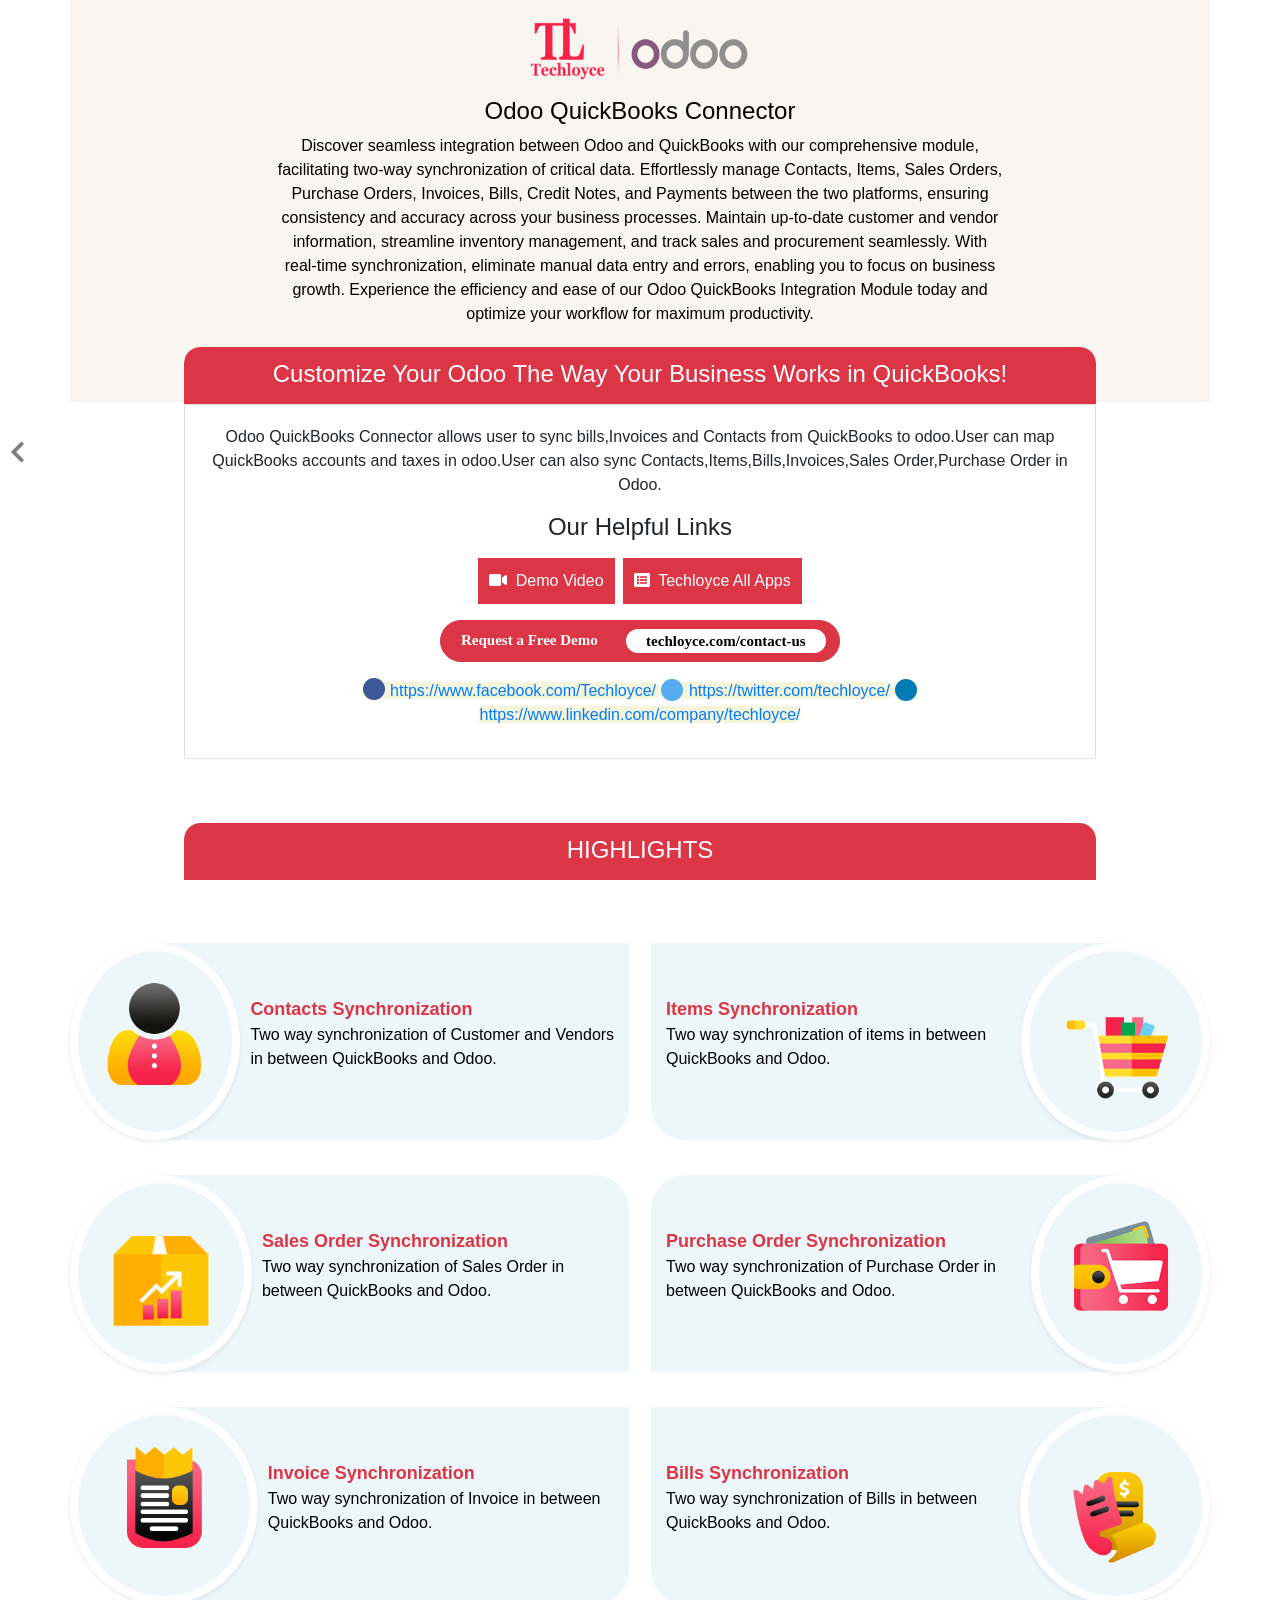
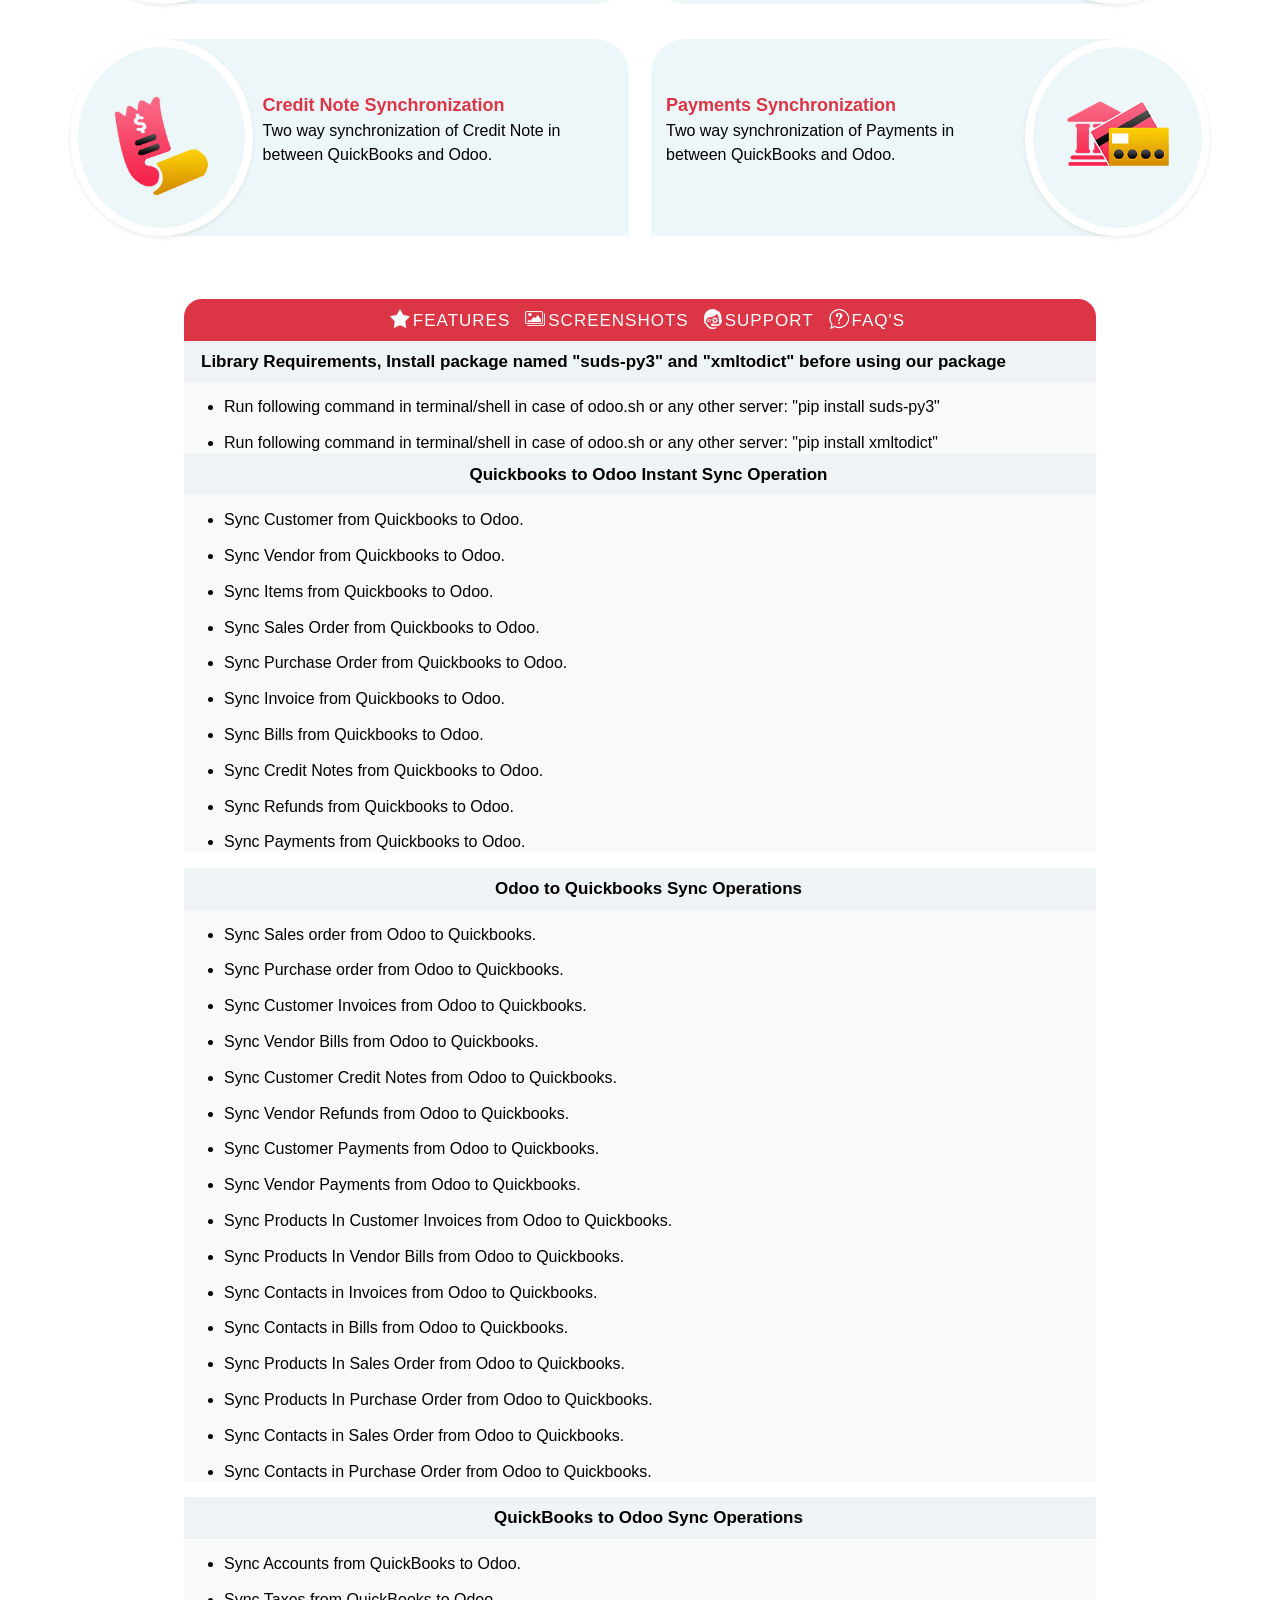
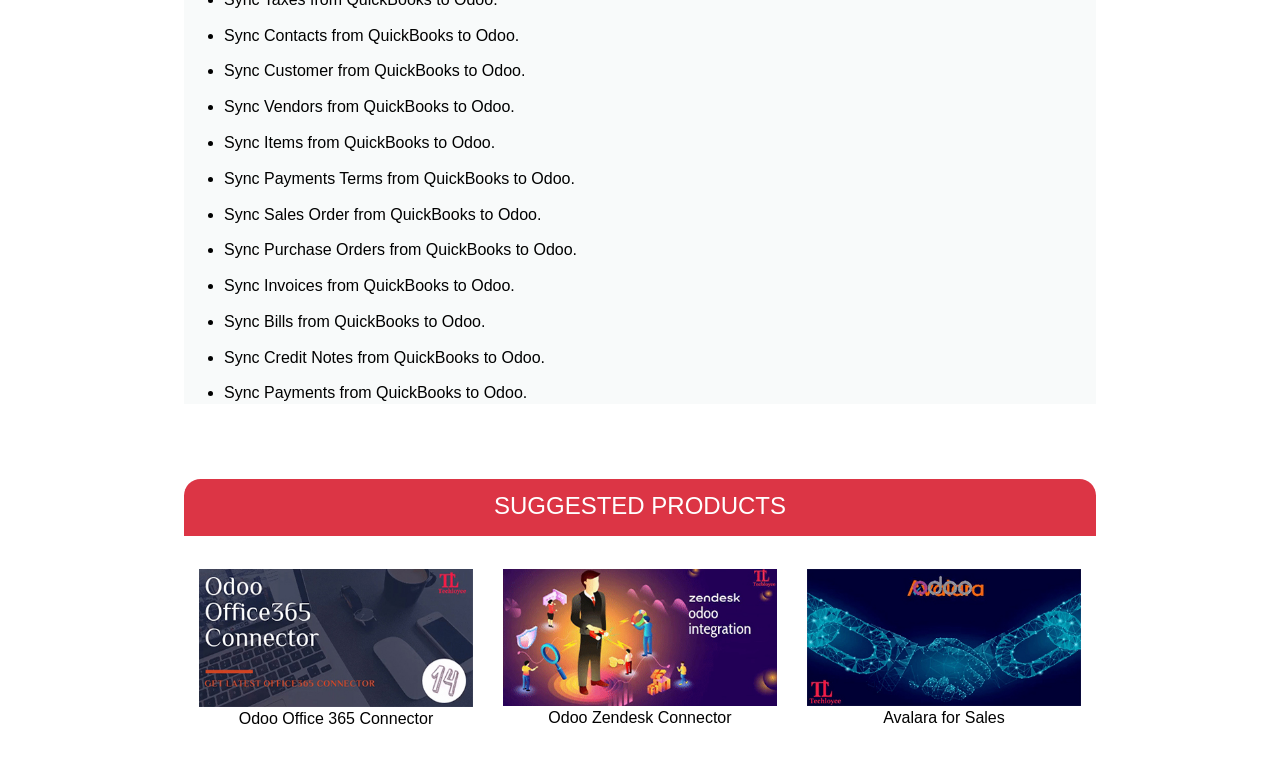
<file: OdooQuickBookConnector/static/description/index.html>
<!DOCTYPE html>
<html lang="en">

<head>
    <title> Odoo QuickBooks Connector | Odoo Apps </title>
    <meta charset="utf-8">
    <meta name="viewport" content="width=device-width, initial-scale=1">
    <link rel="stylesheet" href="https://maxcdn.bootstrapcdn.com/bootstrap/4.5.2/css/bootstrap.min.css">
    <link rel="stylesheet" href="https://cdnjs.cloudflare.com/ajax/libs/font-awesome/5.15.4/css/all.min.css"
        integrity="sha512-1ycn6IcaQQ40/MKBW2W4Rhis/DbILU74C1vSrLJxCq57o941Ym01SwNsOMqvEBFlcgUa6xLiPY/NS5R+E6ztJQ=="
        crossorigin="anonymous" referrerpolicy="no-referrer" />
    <script src="https://ajax.googleapis.com/ajax/libs/jquery/3.5.1/jquery.min.js"></script>
    <script src="https://cdnjs.cloudflare.com/ajax/libs/popper.js/1.16.0/umd/popper.min.js"></script>
    <script src="https://maxcdn.bootstrapcdn.com/bootstrap/4.5.2/js/bootstrap.min.js"></script>

    <style>
        .ul li:hover {
            background-color: orange;
            padding: 13px 0px 12px 15px !important;
            cursor: pointer;
        }

        /* #f6a106 */
        .ul li:active {
            background-color: #ffa500;
        }
    </style>
</head>


<body>
    <div class="container" style="padding: 0px;">
        <div style=" background-color: #f9f6f1;">
            <div style="padding: 17px;text-align: center;">
                <img src="./images/logo.png" alt="logo" width="222" height="63">
            </div>
            <div style=" margin: 0 auto;max-width: 727px;text-align: center;padding-bottom: 60px;color: #000;">
                <div>
                    <h4>
                        Odoo QuickBooks Connector
                    </h4>
                    <p>
                        Discover seamless integration between Odoo and QuickBooks with our comprehensive module, facilitating two-way synchronization of critical data.
                        Effortlessly manage Contacts, Items, Sales Orders, Purchase Orders, Invoices, Bills, Credit Notes, and Payments between the two platforms, ensuring consistency and accuracy across your business processes.
                        Maintain up-to-date customer and vendor information, streamline inventory management, and track sales and procurement seamlessly. With real-time synchronization, eliminate manual data entry and errors, enabling you to focus on business growth.
                        Experience the efficiency and ease of our Odoo QuickBooks Integration Module today and optimize your workflow for maximum productivity.
                    </p>
                </div>
            </div>
        </div>
        <div class="card"
            style="text-align: center;max-width: 80%;margin: 0 auto;margin-top: -55px;border-top-right-radius: 18px;border-top-left-radius: 18px;;border:0;">
            <div class="bg-danger card-header"
                style="color: #ffffff;font-size: 24px;border-radius: calc(1.1rem - 1px) calc(1.1rem - 1px) 0 0;padding: 9px 0px 12px 0px;background-color: #875a7b;text-align: center;border: none;">
                Customize Your Odoo The Way Your Business Works in  QuickBooks!
            </div>
            <div class="card-body" style="border: 1px solid rgba(0,0,0,.125);">
                    <p>
                        Odoo QuickBooks Connector allows user to sync bills,Invoices and Contacts from  QuickBooks to odoo.User can map QuickBooks accounts and taxes in odoo.User can also sync Contacts,Items,Bills,Invoices,Sales Order,Purchase Order in Odoo.
                    </p>
                <h4 class="card-text">Our Helpful Links</h4>
                <div class="text-center pt-2 pb-3">
                    <a class="btn btn-danger mb-2 mb-lg-0" href="https://www.youtube.com/watch?v=vhAy9WTxPeM"
                        target="_blank"
                        style="border-radius: unset;padding:10px;position: relative; overflow: hidden;"><i
                            class="fas fa-video mr-1"></i> Demo Video
                    </a>
                    <a class="btn btn-danger ml-1 mb-2 mb-lg-0"
                        href="https://apps.odoo.com/apps/modules/browse?search=Techloyce" target="_blank"
                        style="border-radius: unset;;padding:10px;position: relative; overflow: hidden;"><i
                            class="fa fa-list-alt mr-1"></i>
                        <span class="d-none d-sm-inline">Techloyce</span> All Apps
                    </a>
                </div>
                <div style="font-weight:500; font-size:15px; margin:0 auto; border:1px solid #dc3545; display:flex; background-color:#dc3545; border-radius:50px; width:400px">
                <div class="text-center" style="color:#091E42; font-family:Montserrat; padding:0; min-width:100%; height:40px; vertical-align:middle">
                        <span class="" style="padding:7px 15px 0 20px; color:#fff; float:left; font-weight:600; font-size:15px; line-height:25px">
                        Request a Free Demo
                        </span>
                    <span class="mt-2 d-flex"></span>
                    <span class="position-relative" style="vertical-align:middle; background-color:#fff; color:#000; border-radius:50px; padding:4px 20px; font-weight:600">techloyce.com/contact-us</span>
                </div>
            </div>
            <div style="padding-bottom: 11px;padding-top: 15px;">
                <a style="background-color: beige;border-radius: 15px;" href="https://www.facebook.com/Techloyce/" target="_blank">
                    <i class="fa fa-fw fa-facebook"
                       style="background-color: #3B5998 !important;color: #ffffff;padding: 1px;line-height: 1.4;font-size: 16px;width: 22px;height: 22px; text-align:center;text-decoration:none;margin: 1px 1px;border-radius: 50%;"></i>
                    https://www.facebook.com/Techloyce/
                </a>
                <a style="background-color: beige;border-radius: 15px;" href="https://twitter.com/techloyce/" target="_blank">
                    <i class="fa fa-fw fa-twitter"
                       style="background-color: #55ACEE;color: #ffffff;padding: 1px;line-height: 1.3;font-size: 16px;width: 22px;height: 22px; text-align:center;text-decoration:none;margin: 1px 1px;border-radius: 50%;"></i>
                    https://twitter.com/techloyce/
                </a>
                <a style="background-color: beige;border-radius: 15px;" href="https://www.linkedin.com/company/techloyce/" target="_blank">
                    <i class="fa fa-fw fa-linkedin"
                       style="background-color: #007bb5;color: #ffffff;padding: 1px;line-height: 1.3;font-size: 16px;width: 22px;height: 22px; text-align:center;text-decoration:none;margin: 1px 1px;border-radius: 50%;"></i>
                    https://www.linkedin.com/company/techloyce/
                </a>
            </div>
            </div>
        </div>
        <br>
        <div class="card"
            style="text-align: center;max-width: 80%;margin: 0 auto;margin-top: 40px;margin-bottom: 63px;border-top-right-radius: 18px;border-top-left-radius: 18px;border:0;">
            <div class="bg-danger card-header"
                style="text-transform: uppercase;color: #ffffff;font-size: 24px;border-radius: calc(1.1rem - 1px) calc(1.1rem - 1px) 0 0;padding: 9px 0px 12px 0px;background-color: #875a7b;text-align: center;border: none;">
                Highlights
            </div>
        </div>
        <section>
            <div class="row">
                <div class="col-md-6" style="padding-right: 11px!important;">
                    <div class="container" style="padding: 0;">
                        <div class="d-flex align-items-center justify-content-between"
                            style="background-color: #edf7f9;height: 100%;border-radius: 100px 0px 35px 100px;">
                            <div class="shadow-sm"
                                style="border: 8px solid #fff;border-radius: 50%;padding: 25px;width: 240px;height: 197px;text-align: center;background-color: #edf7f9;">
                                <img src="./images/Customers.png" alt=""
                                    style="width: 104px;max-width: 100%;height: auto;vertical-align: middle;border-style: none;">
                            </div>
                            <div style="padding-left: 10px;padding-right: 10px;">
                                <p style="font-size: 18px;font-weight: 600;margin: 0;color:#dc3545">
                                    Contacts Synchronization
                                </p>
                                <p style="color: #000;">
                                    Two way synchronization of Customer and Vendors in between QuickBooks and Odoo.
                                </p>
                            </div>
                        </div>
                    </div>
                </div>
                <div class="col-md-6" style="padding-left: 11px!important;">
                    <div class="container" style="padding: 0;">
                        <div class="d-flex align-items-center justify-content-between"
                            style="background-color: #edf7f9;height: 100%;border-radius: 0px 100px 100px 35px;">
                            <div style="padding-left: 15px;padding-right: 10px;">
                                <p style="font-size: 18px;font-weight: 600;margin: 0;color:#dc3545">
                                    Items Synchronization
                                </p>
                                <p style="color: #000;">
                                     Two way synchronization of items in between QuickBooks and Odoo.
                                </p>
                            </div>
                            <div class="shadow-sm"
                                style="border: 8px solid #fff;border-radius: 50%;padding: 25px;padding-top:39px;width: 240px;height: 197px;text-align: center;background-color: #edf7f9;">
                                <img src="./images/Products.png" alt=""
                                    style="width: 104px;max-width: 100%;height: auto;vertical-align: middle;border-style: none;">
                            </div>
                        </div>
                    </div>
                </div>
                <div class="col-md-6" style="padding-right: 11px!important;margin-top: 35px;">
                    <div class="container" style="padding: 0;">
                        <div class="d-flex align-items-center justify-content-between"
                            style="background-color: #edf7f9;height: 100%;border-radius: 100px 35px 0px 100px;">
                            <div class="shadow-sm"
                                style="border: 8px solid #fff;border-radius: 50%;padding: 25px;padding-top:40px;width: 240px;height: 197px;text-align: center;background-color: #edf7f9;">
                                <img src="./images/SaleOrder.png" alt=""
                                    style="width: 104px;max-width: 100%;height: auto;vertical-align: middle;border-style: none;">
                            </div>
                            <div style="padding-left: 10px;padding-right: 10px;">
                                <p style="font-size: 18px;font-weight: 600;margin: 0;color:#dc3545">
                                    Sales Order Synchronization
                                </p>
                                <p style="color: #000;">
                                    Two way synchronization of Sales Order in between QuickBooks and Odoo.
                                </p>
                            </div>
                        </div>
                    </div>
                </div>
                <div class="col-md-6" style="padding-left: 11px!important;margin-top: 35px;">
                    <div class="container" style="padding: 0;">
                        <div class="d-flex align-items-center justify-content-between"
                            style="background-color: #edf7f9;height: 100%;border-radius: 35px 100px 100px 0px;">
                            <div style="padding-left: 15px;padding-right: 10px;">
                                <p style="font-size: 18px;font-weight: 600;margin: 0;color:#dc3545">
                                    Purchase Order Synchronization
                                </p>
                                <p style="color: #000;">
                                     Two way synchronization of Purchase Order in between QuickBooks and Odoo.
                                </p>
                            </div>
                            <div class="shadow-sm"
                                style="border: 8px solid #fff;border-radius: 50%;padding-left: 39px;padding-top: 30px;padding: 29px;width: 240px;height: 197px;text-align: center;background-color: #edf7f9;">
                                <img src="./images/PurchaseOrder.png" alt=""
                                    style="width: 104px;max-width: 100%;height: auto;vertical-align: middle;border-style: none;">
                            </div>
                        </div>
                    </div>
                </div>
                <div class="col-md-6" style="padding-right: 11px!important;margin-top: 35px;">
                    <div class="container" style="padding: 0;">

                        <div class="d-flex align-items-center justify-content-between"
                            style="background-color: #edf7f9;height: 100%;border-radius: 100px 0px 35px 100px;">
                            <div class="shadow-sm"
                                style="border: 8px solid #fff;border-radius: 50%;padding: 25px;width: 240px;height: 197px;text-align: center;background-color: #edf7f9;">
                                <img src="./images/invoice.png" alt=""
                                    style="width: 104px;max-width: 100%;height: auto;vertical-align: middle;border-style: none;">
                            </div>
                            <div style="padding-left: 10px;padding-right: 10px;">
                                <p style="font-size: 18px;font-weight: 600;margin: 0;color:#dc3545">
                                    Invoice Synchronization
                                </p>
                                <p style="color: #000;">
                                     Two way synchronization of Invoice in between QuickBooks and Odoo.
                                </p>
                            </div>
                        </div>

                    </div>
                </div>
                <div class="col-md-6" style="padding-left: 11px!important;margin-top: 35px;">
                    <div class="container" style="padding: 0;">
                        <div class="d-flex align-items-center justify-content-between"
                            style="background-color: #edf7f9;height: 100%;border-radius: 0px 100px 100px 35px;">
                            <div style="padding-left: 15px;padding-right: 10px;">
                                <p style="font-size: 18px;font-weight: 600;margin: 0;color:#dc3545">
                                    Bills Synchronization
                                </p>
                                <p style="color: #000;">
                                    Two way synchronization of Bills in between QuickBooks and Odoo.
                                </p>
                            </div>
                            <div class="shadow-sm"
                                style="border: 8px solid #fff;border-radius: 50%;padding: 25px;padding-top:39px;width: 240px;height: 197px;text-align: center;background-color: #edf7f9;">
                                <img src="./images/bills.png" alt=""
                                    style="width: 104px;max-width: 100%;height: auto;vertical-align: middle;border-style: none;">
                            </div>
                        </div>
                    </div>
                </div>
                <div class="col-md-6" style="padding-right: 11px!important;margin-top: 35px;">
                    <div class="container" style="padding: 0;">
                        <div class="d-flex align-items-center justify-content-between"
                            style="background-color: #edf7f9;height: 100%;border-radius: 100px 35px 0px 100px;">
                            <div class="shadow-sm"
                                style="border: 8px solid #fff;border-radius: 50%;padding: 25px;padding-top:40px;width: 240px;height: 197px;text-align: center;background-color: #edf7f9;">
                                <img src="./images/credit_notes.png" alt=""
                                    style="width: 104px;max-width: 100%;height: auto;vertical-align: middle;border-style: none;">
                            </div>
                            <div style="padding-left: 10px;padding-right: 10px;">
                                <p style="font-size: 18px;font-weight: 600;margin: 0;color:#dc3545">
                                    Credit Note Synchronization
                                </p>
                                <p style="color: #000;">
                                    Two way synchronization of Credit Note in between QuickBooks and Odoo.
                                </p>
                            </div>
                        </div>
                    </div>
                </div>
                <div class="col-md-6" style="padding-left: 11px!important;margin-top: 35px;">
                    <div class="container" style="padding: 0;">
                        <div class="d-flex align-items-center justify-content-between"
                            style="background-color: #edf7f9;height: 100%;border-radius: 35px 100px 100px 0px;">
                            <div style="padding-left: 15px;padding-right: 10px;">
                                <p style="font-size: 18px;font-weight: 600;margin: 0;color:#dc3545">
                                    Payments Synchronization
                                </p>
                                <p style="color: #000;">
                                    Two way synchronization of Payments in between QuickBooks and Odoo.
                                </p>
                            </div>
                            <div class="shadow-sm"
                                style="border: 8px solid #fff;border-radius: 50%;padding-left: 39px;padding-top: 30px;padding: 29px;width: 240px;height: 197px;text-align: center;background-color: #edf7f9;">
                                <img src="./images/payment.png" alt=""
                                    style="width: 104px;max-width: 100%;height: auto;vertical-align: middle;border-style: none;">
                            </div>
                        </div>
                    </div>
                </div>
            </div>
        </section>
        <section style="max-width: 80%;margin: 0 auto;margin-top: 63px;">
            <div class="bg-danger d-flex justify-content-center"
                style="border-top-right-radius: 18px;border-top-left-radius: 18px;background-color: #dc3545;">
                <ul role="tablist" data-tabs="tabs" class="nav nav-tabs"
                    style="list-style: none;margin: 0;text-transform: uppercase;;border: none;background-color: #dc3545;">
                    <li class="nav-item" role="presentation"
                        style="display: inline;font-size: 17px;padding: 9px 0px 8px 15px!important;cursor: pointer !important;">
                        <a href="#features" data-bs-toggle="tab" aria-expanded="true" class="active show"
                            style="text-transform:uppercase; letter-spacing:1px; color: #ffffff;text-decoration: none;background-color: #dc3545;">
                            <img src="./images/star.png" width="20"
                                style="padding-bottom: 5px;margin-right: 3px;">Features
                        </a>
                    </li>
                    <li class="nav-item" role="presentation"
                        style="display: inline;font-size: 17px;padding: 9px 0px 8px 15px!important;cursor: pointer !important;">
                        <a href="#screenshots" data-bs-toggle="tab" aria-expanded="true" class=""
                            style="text-transform:uppercase; letter-spacing:1px; color: #ffffff;text-decoration: none;background-color: #dc3545;"><img
                                src="./images/10.png" width="20"
                                style="padding-bottom: 5px;margin-right: 3px;">Screenshots
                        </a>
                    </li>
                    <li class="nav-item" role="presentation"
                        style="display: inline;font-size: 17px;padding: 9px 0px 8px 15px!important;cursor: pointer !important;">
                        <a href="#support" data-bs-toggle="tab" aria-expanded="true" class=""
                            style="text-transform:uppercase; letter-spacing:1px; color: #ffffff;text-decoration: none;background-color: #dc3545;"><img
                                src="./images/11.png" width="18" style="padding-bottom: 4px;margin-right: 3px;">Support
                        </a>
                    </li>
                    <li class="nav-item" role="presentation"
                        style="display: inline;font-size: 17px;padding: 9px 0px 8px 15px!important;cursor: pointer !important;">
                        <a href="#faqs" data-bs-toggle="tab" aria-expanded="true" class=""
                            style="text-transform:uppercase; letter-spacing:1px; color: #ffffff;text-decoration: none;background-color: #dc3545;"><img
                                src="./images/12.png" width="20" style="padding-bottom: 5px;margin-right: 3px;">FAQ'S
                        </a>
                    </li>
                </ul>
            </div>
            <div id="loempia_tabs_content_ept" class="tab-content">
                <!-- Features Tabs -->
                <div class="tab-pane active show" id="features">
                    <div class="">

                        <p
                            style="color:#000;margin:0;font-weight: bold;font-size: 17px;font-family: Inter, Odoo Unicode Support Noto, sans-serif;background-color: #e4edef9c!important;padding: 8px 0 8px 17px;">
                                Library Requirements, Install package named "suds-py3" and "xmltodict" before using our package </p>
                         <ul style="margin: 0;background-color: #d9e1e32e;color: #000;">
                            <li style="padding: 15px 0 0 0px; ;font-size: 16px;line-height: 1.3;">
                                Run following command in terminal/shell in case of odoo.sh or any other server:
                            "pip install suds-py3"
                            </li>
                            <li style="padding: 15px 0 0 0px; ;font-size: 16px;line-height: 1.3;">
                                Run following command in terminal/shell in case of odoo.sh or any other server:
                            "pip install xmltodict"
                            </li>
                        </ul>
                        <p
                            style="color:#000;margin:0;font-weight: bold;font-size: 17px;font-family: Inter, Odoo Unicode Support Noto, sans-serif;background-color: #e4edef9c!important;padding: 8px 0 8px 17px;text-align: center;">
                                Quickbooks to Odoo Instant Sync Operation </p>
                        <ul style="margin: 0;background-color: #d9e1e32e;color: #000;">
                            <li style="padding: 15px 0 0 0px; ;font-size: 16px;line-height: 1.3;">
                                Sync Customer from Quickbooks to Odoo.
                            </li>
                            <li style="padding: 15px 0 0 0px; ;font-size: 16px;line-height: 1.3;">
                                Sync Vendor from Quickbooks to Odoo.
                            </li>
                            <li style="padding: 15px 0 0 0px; ;font-size: 16px;line-height: 1.3;">
                                Sync Items from Quickbooks to Odoo.
                            </li>
                            <li style="padding: 15px 0 0 0px; ;font-size: 16px;line-height: 1.3;">
                                Sync Sales Order from Quickbooks to Odoo.
                            </li>
                            <li style="padding: 15px 0 0 0px; ;font-size: 16px;line-height: 1.3;">
                                Sync Purchase Order from Quickbooks to Odoo.
                            </li>
                            <li style="padding: 15px 0 0 0px; ;font-size: 16px;line-height: 1.3;">
                                Sync Invoice from Quickbooks to Odoo.
                            </li>
                            <li style="padding: 15px 0 0 0px; ;font-size: 16px;line-height: 1.3;">
                                Sync Bills from Quickbooks to Odoo.
                            </li>
                            <li style="padding: 15px 0 0 0px; ;font-size: 16px;line-height: 1.3;">
                                Sync Credit Notes from Quickbooks to Odoo.
                            </li>
                            <li style="padding: 15px 0 0 0px; ;font-size: 16px;line-height: 1.3;">
                                Sync Refunds from Quickbooks to Odoo.
                            </li>
                            <li style="padding: 15px 0 0 0px; ;font-size: 16px;line-height: 1.3;">
                                Sync Payments from Quickbooks to Odoo.
                            </li>
                        </ul>
                        <p
                            style="color: #000;margin:0;font-weight: bold;font-size: 17px;font-family: Inter, Odoo Unicode Support Noto, sans-serif;background-color: #e4edef9c!important;padding: 8px 0 8px 17px;margin-top: 15px;text-align: center;">
                            Odoo to Quickbooks Sync Operations </p>
                        <ul style="color: #000;margin: 0;background-color: #d9e1e32e;line-height: 1.3;">
                            <li class="mb8" style="padding: 15px 0 0 0px; ;font-size: 16px;line-height: 1.3;">
                                                Sync Sales order from Odoo to Quickbooks.
                            </li>
                            <li class="mb8" style="padding: 15px 0 0 0px; ;font-size: 16px;line-height: 1.3;">
                                            Sync Purchase order from Odoo to Quickbooks.
                            </li>
                            <li class="mb8" style="padding: 15px 0 0 0px; ;font-size: 16px;line-height: 1.3;">
                                            Sync Customer Invoices from Odoo to Quickbooks.
                            </li>
                            <li class="mb8" style="padding: 15px 0 0 0px; ;font-size: 16px;line-height: 1.3;">
                                            Sync Vendor Bills from Odoo to Quickbooks.
                            </li>
                            <li class="mb8" style="padding: 15px 0 0 0px; ;font-size: 16px;line-height: 1.3;">
                                            Sync Customer Credit Notes from Odoo to Quickbooks.
                            </li>
                            <li class="mb8" style="padding: 15px 0 0 0px; ;font-size: 16px;line-height: 1.3;">
                                            Sync Vendor Refunds from Odoo to Quickbooks.
                            </li>
                            <li class="mb8" style="padding: 15px 0 0 0px; ;font-size: 16px;line-height: 1.3;">
                                            Sync Customer Payments from Odoo to Quickbooks.
                            </li>
                            <li class="mb8" style="padding: 15px 0 0 0px; ;font-size: 16px;line-height: 1.3;">
                                            Sync Vendor Payments from Odoo to Quickbooks.
                            </li>
                            <li class="mb8" style="padding: 15px 0 0 0px; ;font-size: 16px;line-height: 1.3;">
                                            Sync Products In Customer Invoices from Odoo to Quickbooks.
                            </li>
                            <li class="mb8" style="padding: 15px 0 0 0px; ;font-size: 16px;line-height: 1.3;">
                                            Sync Products In Vendor Bills from Odoo to Quickbooks.
                            </li>
                            <li class="mb8" style="padding: 15px 0 0 0px; ;font-size: 16px;line-height: 1.3;">
                                            Sync Contacts in  Invoices from Odoo to Quickbooks.
                            </li>
                            <li class="mb8" style="padding: 15px 0 0 0px; ;font-size: 16px;line-height: 1.3;">
                                            Sync Contacts in Bills from Odoo to Quickbooks.
                            </li>

                            <li class="mb8" style="padding: 15px 0 0 0px; ;font-size: 16px;line-height: 1.3;">
                                            Sync Products In Sales Order from Odoo to Quickbooks.
                            </li>
                            <li class="mb8" style="padding: 15px 0 0 0px; ;font-size: 16px;line-height: 1.3;">
                                            Sync Products In Purchase Order from Odoo to Quickbooks.
                            </li>
                            <li class="mb8" style="padding: 15px 0 0 0px; ;font-size: 16px;line-height: 1.3;">
                                            Sync Contacts in Sales Order from Odoo to Quickbooks.
                            </li>
                            <li class="mb8" style="padding: 15px 0 0 0px; ;font-size: 16px;line-height: 1.3;">
                                            Sync Contacts in Purchase Order from Odoo to Quickbooks.
                            </li>
                        </ul>
                        <p
                            style="color: #000;margin:0;font-weight: bold;font-size: 17px;font-family: Inter, Odoo Unicode Support Noto, sans-serif;background-color: #e4edef9c!important;padding: 8px 0 8px 17px;margin-top: 15px;text-align: center;">
                            QuickBooks to Odoo Sync Operations</p>
                        <ul style="color: #000;margin: 0;background-color: #d9e1e32e;line-height: 1.3;">
                            <li class="mb8" style="padding: 15px 0 0 0px; ;font-size: 16px;line-height: 1.3;">
                                            Sync Accounts from QuickBooks to Odoo.
                            </li>
                            <li class="mb8" style="padding: 15px 0 0 0px; ;font-size: 16px;line-height: 1.3;">
                                            Sync Taxes from QuickBooks to Odoo.
                            </li>
                            <li class="mb8" style="padding: 15px 0 0 0px; ;font-size: 16px;line-height: 1.3;">
                                            Sync Contacts from QuickBooks to Odoo.
                            </li>
                            <li class="mb8" style="padding: 15px 0 0 0px; ;font-size: 16px;line-height: 1.3;">
                                            Sync Customer from QuickBooks to Odoo.
                            </li>
                            <li class="mb8" style="padding: 15px 0 0 0px; ;font-size: 16px;line-height: 1.3;">
                                            Sync Vendors from QuickBooks to Odoo.
                            </li>
                            <li class="mb8" style="padding: 15px 0 0 0px; ;font-size: 16px;line-height: 1.3;">
                                            Sync Items from QuickBooks to Odoo.
                            </li>
                            <li class="mb8" style="padding: 15px 0 0 0px; ;font-size: 16px;line-height: 1.3;">
                                            Sync Payments Terms from  QuickBooks to Odoo.
                            </li>
                            <li class="mb8" style="padding: 15px 0 0 0px; ;font-size: 16px;line-height: 1.3;">
                                            Sync Sales Order from QuickBooks to Odoo.
                            </li>
                            <li class="mb8" style="padding: 15px 0 0 0px; ;font-size: 16px;line-height: 1.3;">
                                            Sync Purchase Orders from QuickBooks to Odoo.
                            </li>
                            <li class="mb8" style="padding: 15px 0 0 0px; ;font-size: 16px;line-height: 1.3;">
                                            Sync Invoices from QuickBooks to Odoo.
                            </li>
                            <li class="mb8" style="padding: 15px 0 0 0px; ;font-size: 16px;line-height: 1.3;">
                                            Sync Bills from QuickBooks to Odoo.
                            </li>
                            <li class="mb8" style="padding: 15px 0 0 0px; ;font-size: 16px;line-height: 1.3;">
                                            Sync Credit Notes from  QuickBooks to Odoo.
                            </li>
                            <li class="mb8" style="padding: 15px 0 0 0px; ;font-size: 16px;line-height: 1.3;">
                                            Sync Payments from  QuickBooks to Odoo.
                            </li>
                        </ul>
                    </div>
                </div>
                <div class="tab-pane" id="screenshots">
                    <div style="text-align: center;background-color: #d9e1e32e;">
                        <ul style="color: #000;margin: 0;text-align: left;">
                            <li style="padding: 15px 0 0 0px;font-size: 19px;line-height: 1.3;font-weight: 500;">
                                Click on the QuickBooks Setting.
                            </li>
                        </ul>
                        <a href="./images/Monday_2.png" target="_blank">
                            <p class="mb0"><img src="./images/q1.png" alt=""
                                    style="padding: 15px 0;;width: 53rem;max-width: 100%;height: auto;vertical-align: middle;border-style: none;">
                            </p>
                        </a>
                    </div>
                    <div style="text-align: center;background-color: #d9e1e32e;">
                        <ul style="color: #000;margin: 0;text-align: left;">
                            <li style="padding: 15px 0 0 0px;font-size: 19px;line-height: 1.3;font-weight: 500;">
                                (In Quickbooks) Go to intuit developer app->keys and credentials and copy your client id and client secret.
                            </li>
                        </ul>
                        <a href="./images/Monday_2.png" target="_blank">
                            <p class="mb0"><img src="./images/q2.png" alt=""
                                    style="padding: 15px 0;;width: 53rem;max-width: 100%;height: auto;vertical-align: middle;border-style: none;">
                            </p>
                        </a>
                    </div>
                    <div style="text-align: center;background-color: #d9e1e32e;">
                            <ul style="color: #000;margin: 0;text-align: left;">
                                <li style="padding: 15px 0 0 0px;font-size: 19px;line-height: 1.3;font-weight: 500;">
                                    Paste your client id and client secret in the respective fields.
                                </li>
                            </ul>
                            <a href="./images/Monday_2.png" target="_blank">
                                <p class="mb0"><img src="./images/q(3).png" alt=""
                                        style="padding: 15px 0;;width: 53rem;max-width: 100%;height: auto;vertical-align: middle;border-style: none;">
                                </p>
                            </a>
                        </div>
                    <div style="text-align: center;background-color: #d9e1e32e;">
                            <ul style="color: #000;margin: 0;text-align: left;">
                                <li style="padding: 15px 0 0 0px;font-size: 19px;line-height: 1.3;font-weight: 500;">
                                    Copy your redirect url.
                                </li>
                            </ul>
                            <a href="./images/Monday_2.png" target="_blank">
                                <p class="mb0"><img src="./images/q(4).png" alt=""
                                        style="padding: 15px 0;;width: 53rem;max-width: 100%;height: auto;vertical-align: middle;border-style: none;">
                                </p>
                            </a>
                        </div>
                    <div style="text-align: center;background-color: #d9e1e32e;">
                            <ul style="color: #000;margin: 0;text-align: left;">
                                <li style="padding: 15px 0 0 0px;font-size: 19px;line-height: 1.3;font-weight: 500;">
                                    (In Quickbooks) Paste the copied redirect url in the highlighted field in your intuit developer app.
                                </li>
                            </ul>
                            <a href="./images/Monday_2.png" target="_blank">
                                <p class="mb0"><img src="./images/q5.png" alt=""
                                        style="padding: 15px 0;;width: 53rem;max-width: 100%;height: auto;vertical-align: middle;border-style: none;">
                                </p>
                            </a>
                        </div>
                    <div style="text-align: center;background-color: #d9e1e32e;">
                            <ul style="color: #000;margin: 0;text-align: left;">
                                <li style="padding: 15px 0 0 0px;font-size: 19px;line-height: 1.3;font-weight: 500;">
                                    Click on the Build Connection.
                                </li>
                            </ul>
                            <a href="./images/Monday_2.png" target="_blank">
                                <p class="mb0"><img src="./images/q(6).png" alt=""
                                        style="padding: 15px 0;;width: 53rem;max-width: 100%;height: auto;vertical-align: middle;border-style: none;">
                                </p>
                            </a>
                        </div>
                    <div style="text-align: center;background-color: #d9e1e32e;">
                            <ul style="color: #000;margin: 0;text-align: left;">
                                <li style="padding: 15px 0 0 0px;font-size: 19px;line-height: 1.3;font-weight: 500;">
                                    Upon successful authorization you will be shown success page.
                                </li>
                            </ul>
                            <a href="./images/Monday_2.png" target="_blank">
                                <p class="mb0"><img src="./images/q7.png" alt=""
                                        style="padding: 15px 0;;width: 53rem;max-width: 100%;height: auto;vertical-align: middle;border-style: none;">
                                </p>
                            </a>
                        </div>
                    <div style="text-align: center;background-color: #d9e1e32e;">
                            <ul style="color: #000;margin: 0;text-align: left;">
                                <li style="padding: 15px 0 0 0px;font-size: 19px;line-height: 1.3;font-weight: 500;">
                                    Select the options you want to sync and click save button.To start sync click "START SYNC" button.
                                </li>
                            </ul>
                            <a href="./images/Monday_2.png" target="_blank">
                                <p class="mb0"><img src="./images/q(8).png" alt=""
                                        style="padding: 15px 0;;width: 53rem;max-width: 100%;height: auto;vertical-align: middle;border-style: none;">
                                </p>
                            </a>
                        </div>
                    <div style="text-align: center;background-color: #d9e1e32e;">
                            <ul style="color: #000;margin: 0;text-align: left;">
                                <li style="padding: 15px 0 0 0px;font-size: 19px;line-height: 1.3;font-weight: 500;">
                                    Select the Sale Order you want to sync and click on Action Button and then sync to quickbook.
                                </li>
                            </ul>
                            <a href="./images/Monday_2.png" target="_blank">
                                <p class="mb0"><img src="./images/q9.png" alt=""
                                        style="padding: 15px 0;;width: 53rem;max-width: 100%;height: auto;vertical-align: middle;border-style: none;">
                                </p>
                            </a>
                        </div>
                    <div style="text-align: center;background-color: #d9e1e32e;">
                            <ul style="color: #000;margin: 0;text-align: left;">
                                <li style="padding: 15px 0 0 0px;font-size: 19px;line-height: 1.3;font-weight: 500;">
                                    Select the Purchase Order you want to sync and click on Action Button and then sync to quickbook.
                                </li>
                            </ul>
                            <a href="./images/Monday_2.png" target="_blank">
                                <p class="mb0"><img src="./images/q10.png" alt=""
                                        style="padding: 15px 0;;width: 53rem;max-width: 100%;height: auto;vertical-align: middle;border-style: none;">
                                </p>
                            </a>
                        </div>
                    <div style="text-align: center;background-color: #d9e1e32e;">
                            <ul style="color: #000;margin: 0;text-align: left;">
                                <li style="padding: 15px 0 0 0px;font-size: 19px;line-height: 1.3;font-weight: 500;">
                                    Select the Invoices you want to sync and click on Action Button and then sync to quickbook.
                                </li>
                            </ul>
                            <a href="./images/Monday_2.png" target="_blank">
                                <p class="mb0"><img src="./images/q11.png" alt=""
                                        style="padding: 15px 0;;width: 53rem;max-width: 100%;height: auto;vertical-align: middle;border-style: none;">
                                </p>
                            </a>
                        </div>
                    <div style="text-align: center;background-color: #d9e1e32e;">
                            <ul style="color: #000;margin: 0;text-align: left;">
                                <li style="padding: 15px 0 0 0px;font-size: 19px;line-height: 1.3;font-weight: 500;">
                                    Select the Bill you want to sync and click on Action Button and then sync to quickbook.
                                </li>
                            </ul>
                            <a href="./images/Monday_2.png" target="_blank">
                                <p class="mb0"><img src="./images/q12.png" alt=""
                                        style="padding: 15px 0;;width: 53rem;max-width: 100%;height: auto;vertical-align: middle;border-style: none;">
                                </p>
                            </a>
                        </div>
                    <div style="text-align: center;background-color: #d9e1e32e;">
                            <ul style="color: #000;margin: 0;text-align: left;">
                                <li style="padding: 15px 0 0 0px;font-size: 19px;line-height: 1.3;font-weight: 500;">
                                    Select the credit note you want to sync and click on Action Button and then sync to quickbook.
                                </li>
                            </ul>
                            <a href="./images/Monday_2.png" target="_blank">
                                <p class="mb0"><img src="./images/q13.png" alt=""
                                        style="padding: 15px 0;;width: 53rem;max-width: 100%;height: auto;vertical-align: middle;border-style: none;">
                                </p>
                            </a>
                        </div>
                    <div style="text-align: center;background-color: #d9e1e32e;">
                            <ul style="color: #000;margin: 0;text-align: left;">
                                <li style="padding: 15px 0 0 0px;font-size: 19px;line-height: 1.3;font-weight: 500;">
                                    Select the payment you want to sync and click on Action Button and then sync to quickbook.
                                </li>
                            </ul>
                            <a href="./images/Monday_2.png" target="_blank">
                                <p class="mb0"><img src="./images/q14.png" alt=""
                                        style="padding: 15px 0;;width: 53rem;max-width: 100%;height: auto;vertical-align: middle;border-style: none;">
                                </p>
                            </a>
                        </div>
                    <div style="text-align: center;background-color: #d9e1e32e;">
                            <ul style="color: #000;margin: 0;text-align: left;">
                                <li style="padding: 15px 0 0 0px;font-size: 19px;line-height: 1.3;font-weight: 500;">
                                    To reconcile the Journal Entry with payment post the Journal Entry by selecting the Journal Entry and then click "Action" button and select "Post Entries" option.
                                </li>
                            </ul>
                            <a href="./images/Monday_2.png" target="_blank">
                                <p class="mb0"><img src="./images/q15.png" alt=""
                                        style="padding: 15px 0;;width: 53rem;max-width: 100%;height: auto;vertical-align: middle;border-style: none;">
                                </p>
                            </a>
                        </div>
                    <div style="text-align: center;background-color: #d9e1e32e;">
                            <ul style="color: #000;margin: 0;text-align: left;">
                                <li style="padding: 15px 0 0 0px;font-size: 19px;line-height: 1.3;font-weight: 500;">
                                    Click on "Post Journal Entries" button.
                                </li>
                            </ul>
                            <a href="./images/Monday_2.png" target="_blank">
                                <p class="mb0"><img src="./images/q16.png" alt=""
                                        style="padding: 15px 0;;width: 53rem;max-width: 100%;height: auto;vertical-align: middle;border-style: none;">
                                </p>
                            </a>
                        </div>
                    <div style="text-align: center;background-color: #d9e1e32e;">
                            <ul style="color: #000;margin: 0;text-align: left;">
                                <li style="padding: 15px 0 0 0px;font-size: 19px;line-height: 1.3;font-weight: 500;">
                                    The journal Entry is now posted.
                                </li>
                            </ul>
                            <a href="./images/Monday_2.png" target="_blank">
                                <p class="mb0"><img src="./images/q17.png" alt=""
                                        style="padding: 15px 0;;width: 53rem;max-width: 100%;height: auto;vertical-align: middle;border-style: none;">
                                </p>
                            </a>
                        </div>
                    <div style="text-align: center;background-color: #d9e1e32e;">
                            <ul style="color: #000;margin: 0;text-align: left;">
                                <li style="padding: 15px 0 0 0px;font-size: 19px;line-height: 1.3;font-weight: 500;">
                                    Now post the Payments by selecting the Payment and click on Action button and then select post payment option.
                                </li>
                            </ul>
                            <a href="./images/Monday_2.png" target="_blank">
                                <p class="mb0"><img src="./images/q18.png" alt=""
                                        style="padding: 15px 0;;width: 53rem;max-width: 100%;height: auto;vertical-align: middle;border-style: none;">
                                </p>
                            </a>
                        </div>
                    <div style="text-align: center;background-color: #d9e1e32e;">
                            <ul style="color: #000;margin: 0;text-align: left;">
                                <li style="padding: 15px 0 0 0px;font-size: 19px;line-height: 1.3;font-weight: 500;">
                                    Payment is now posted.
                                </li>
                            </ul>
                            <a href="./images/Monday_2.png" target="_blank">
                                <p class="mb0"><img src="./images/q19.png" alt=""
                                        style="padding: 15px 0;;width: 53rem;max-width: 100%;height: auto;vertical-align: middle;border-style: none;">
                                </p>
                            </a>
                        </div>
                    <div style="text-align: center;background-color: #d9e1e32e;">
                            <ul style="color: #000;margin: 0;text-align: left;">
                                <li style="padding: 15px 0 0 0px;font-size: 19px;line-height: 1.3;font-weight: 500;">
                                    Reconcile the Journal Entry with Payment by selecting the Journal Entry and then click "Action" Button and select "Reconcile" option.
                                </li>
                            </ul>
                            <a href="./images/Monday_2.png" target="_blank">
                                <p class="mb0"><img src="./images/q20.png" alt=""
                                        style="padding: 15px 0;;width: 53rem;max-width: 100%;height: auto;vertical-align: middle;border-style: none;">
                                </p>
                            </a>
                        </div>
                    <div style="text-align: center;background-color: #d9e1e32e;">
                            <ul style="color: #000;margin: 0;text-align: left;">
                                <li style="padding: 15px 0 0 0px;font-size: 19px;line-height: 1.3;font-weight: 500;">
                                    Selected Journal Item is now reconciled and its payment status is visible.
                                </li>
                            </ul>
                            <a href="./images/Monday_2.png" target="_blank">
                                <p class="mb0"><img src="./images/q21.png" alt=""
                                        style="padding: 15px 0;;width: 53rem;max-width: 100%;height: auto;vertical-align: middle;border-style: none;">
                                </p>
                            </a>
                        </div>
                    <div style="text-align: center;background-color: #d9e1e32e;">
                            <ul style="color: #000;margin: 0;text-align: left;">
                                <li style="padding: 15px 0 0 0px;font-size: 19px;line-height: 1.3;font-weight: 500;">
                                    To complete the Payment reconciling process select the payment and click "Action" Button and select "Reconcile" option.
                                </li>
                            </ul>
                            <a href="./images/Monday_2.png" target="_blank">
                                <p class="mb0"><img src="./images/q22.png" alt=""
                                        style="padding: 15px 0;;width: 53rem;max-width: 100%;height: auto;vertical-align: middle;border-style: none;">
                                </p>
                            </a>
                        </div>
                    <div style="text-align: center;background-color: #d9e1e32e;">
                            <ul style="color: #000;margin: 0;text-align: left;">
                                <li style="padding: 15px 0 0 0px;font-size: 19px;line-height: 1.3;font-weight: 500;">
                                    Journal Entry is fully Reconciled.
                                </li>
                            </ul>
                            <a href="./images/Monday_2.png" target="_blank">
                                <p class="mb0"><img src="./images/q23.png" alt=""
                                        style="padding: 15px 0;;width: 53rem;max-width: 100%;height: auto;vertical-align: middle;border-style: none;">
                                </p>
                            </a>
                        </div>
                </div>
                <div class="tab-pane " id="support">
                    <div style="background-color: #d9e1e32e;">
                    <p style="color: #000;text-align: center;margin: 0;font-weight: bold;font-size: 17px;font-family: Inter, Odoo Unicode Support Noto, sans-serif;background-color: #e4edef9c!important;padding: 8px 0 8px 17px;">Odoo Quickbooks Product Support</p>
                    <p style="color: #000;padding: 33px 77px;text-align: center;font-weight: 500; margin: 0;">
                        After purchasing if you face any issue regarding the functionality/working of our app, we are
                        here to address your queries. We provide 90-days support to our clients.The support period
                        starts from the date of app purchase till 90 days onward.
                    </p>
                    <div style="font-weight:500; font-size:15px; margin:0 auto; border:1px solid #dc3545; display:flex; background-color:#dc3545; border-radius:50px; width:500px">
                        <div style="font-weight:500; font-size:15px; margin:0 auto; border:1px solid #dc3545; display:flex; background-color:#dc3545; border-radius:50px; width:500px">
                            <div class="text-center"
                                 style="color:#091E42; font-family:Montserrat; padding:0; min-width:100%; height:40px; vertical-align:middle">
                        <span class=""
                              style="padding:7px 15px 0 20px; color:#fff; float:left; font-weight:600; font-size:15px; line-height:25px">
                        Support Policy
                        </span>
                                <span class="mt-2 d-flex"></span>
                                <span class="position-relative"
                                      style="vertical-align:middle; background-color:#fff; color:#000; border-radius:50px; padding:4px 20px; font-weight:600">techloyce.com/book-a-free-consultation/</span>
                            </div>
                        </div>

                    </div>
                    <br>
                    <br>
                    <div style="font-weight:500; font-size:15px; margin:0 auto; border:1px solid #dc3545; display:flex; background-color:#dc3545; border-radius:50px; width:500px">
                        <div style="font-weight:500; font-size:15px; margin:0 auto; border:1px solid #dc3545; display:flex; background-color:#dc3545; border-radius:50px; width:500px">
                            <div class="text-center"
                                 style="color:#091E42; font-family:Montserrat; padding:0; min-width:100%; height:40px; vertical-align:middle">
                        <span class=""
                              style="padding:7px 15px 0 20px; color:#fff; float:left; font-weight:600; font-size:15px; line-height:25px">
                        Privacy Policy
                        </span>
                                <span class="mt-2 d-flex"></span>
                                <span class="position-relative"
                                      style="vertical-align:middle; background-color:#fff; color:#000; border-radius:50px; padding:4px 20px; font-weight:600">techloyce.com/privacy-policy/</span>
                            </div>
                        </div>
                    </div>
                </div>
<!--                    <div style="background-color: #d9e1e32e;">-->
<!--                        <div>-->
<!--                            <div class="text-center" style="padding: 37px 0px;">-->
<!--                                <a class="btn btn-danger mb-2 mb-lg-0"-->
<!--                                    href="https://www.techloyce.com/" target="_blank"-->
<!--                                    style="width: 163px;border-radius: unset;padding:10px;position: relative; overflow: hidden;">-->
<!--                                    <span style="padding: 0 2px;"><img src="./images/17.png" width="15" alt=""></span>-->
<!--                                    User Guide-->
<!--                                </a>-->
<!--                            </div>-->
<!--                        </div>-->
<!--                        <p-->
<!--                            style="color: #000;text-align: center;margin: 0;font-weight: bold;font-size: 17px;font-family: Inter, Odoo Unicode Support Noto, sans-serif;background-color: #e4edef9c!important;padding: 8px 0 8px 17px;">-->
<!--                            Odoo Quickbooks Product Support</p>-->
<!--                        <p style="color: #000;padding: 33px 77px;text-align: center;font-weight: 500; margin: 0;">-->
<!--                            After purchasing this app if you face any issue regarding the functionality/working of our app, we are here to address your queries. We provide 90-days support to our clients.The support period starts from the date of app purchased till 90 days onward.-->
<!--                        </p>-->
<!--                        <div class="text-center" style="padding-bottom: 30px;">-->
<!--                            <a class="btn btn-danger mb-2 mb-lg-0" href="https://www.techloyce.com/book-a-free-consultation/"-->
<!--                                target="_blank"-->
<!--                                style="width: 250px;border-radius: unset;padding:10px;position: relative; overflow: hidden;">-->
<!--                                <span style="padding: 0 6px 0px 14px;"><img src="./images/19.png" width="16"-->
<!--                                        style="padding-bottom: 1px;" alt=""></span>Support Desk-->
<!--                            </a>-->
<!--                            <a class="btn btn-danger ml-1 mb-2 mb-lg-0" href="https://www.techloyce.com/privacy-policy/"-->
<!--                                target="_blank"-->
<!--                                style="width: 250px;border-radius: unset;padding:10px;position: relative; overflow: hidden;"><span-->
<!--                                    style="padding: 0 6px;"><img src="./images/20.png" width="22" alt=""></span>Support-->
<!--                                Policy</a>-->
<!--                        </div>-->
<!--                    </div>-->
                </div>
                <div class="tab-pane" id="faqs">
                    <section class="oe_container">
                        <div class="s_faq mt32 mb32" style="background-color: transparent !important;">
                            <div class="panel-group" id="accordion" role="tablist" aria-multiselectable="true">
                                <div class="panel-group"
                                     style="border: 1px solid #ddd;border-radius: 10px;margin-bottom: 20px;">
                                    <div class="panel panel-default"
                                         style="box-shadow: 0 15px 35px rgba(50, 50, 93, 0.1), 0 5px 15px rgba(0, 0, 0, 0.07);padding: 15px 15px;border-radius: 10px;">
                                        <div class="panel-heading mt0"
                                             style="border:1px solid transparent !important;">
                                            <h4 class="panel-title" style="margin: 0;">
                                                <a class="collapsed"
                                                   style="color: #000;font-size: 20px;font-weight: 500;font-family: Roboto;"
                                                   data-toggle="collapse" href="#faq0" aria-expanded="false">
                                                            <span class="panelcontent" style="padding: 0% 2%;">
                                                             What is redirect Url?
                                                            </span>
                                                </a>
                                            </h4>
                                        </div>
                                        <div id="faq0" class="panel-collapse collapse show"
                                             style="background-color: rgb(240, 244, 247); padding: 15px;">
                                            <div>
                                                <p class="mb32"
                                                   style="border-left: 4px dotted #e6e8ea;height: auto;padding-left: 3%;margin-left: 2%;font-family: Roboto;">
                                                    Redirect url is used to authenticate you app with Quickbooks using your client id and client secret.
                                                </p>
                                            </div>
                                        </div>
                                    </div>
                                </div>
                                <div class="panel-group"
                                     style="border: 1px solid #ddd;border-radius: 10px;margin-bottom: 20px;">
                                    <div class="panel panel-default"
                                         style="box-shadow: 0 15px 35px rgba(50, 50, 93, 0.1), 0 5px 15px rgba(0, 0, 0, 0.07);padding: 15px 15px;border-radius: 10px;">
                                        <div class="panel-heading mt0"
                                             style="border:1px solid transparent !important;">
                                            <h4 class="panel-title" style="margin: 0;">
                                                <a class="collapsed"
                                                   style="color: #000;font-size: 20px;font-weight: 500;font-family: Roboto;"
                                                   data-toggle="collapse" href="#faq1" aria-expanded="false">
                                                     <span class="panelcontent" style="padding: 0% 2%;">
                                                         I need an extra feature in this app. How can I request it?
                                                     </span>
                                                </a>
                                            </h4>
                                        </div>
                                        <div id="faq1" class="panel-collapse collapse show"
                                             style="background-color: rgb(240, 244, 247); padding: 15px;">
                                            <div>
                                                <p class="mb32"
                                                   style="border-left: 4px dotted #e6e8ea;height: auto;padding-left: 3%;margin-left: 2%;font-family: Roboto;">
                                                        Upgrades are not free. If you require any customization, you can contact us. We offer support for 90 days after purchase. For further information you can contact us at <span style="background-color: #f0f0f0; padding: 2px 8px; border-radius: 3px; cursor: pointer; font-weight: bold; color: #0074ff; text-decoration: none; box-shadow: 0 2px 4px rgba(0, 0, 0, 0.1); transition: background-color 0.3s;">https://techloyce.com/contact-us</span> or read our support policy.</p>
                                            </div>
                                        </div>
<!--                                        <div id="faq1" class="panel-collapse collapse show"-->
<!--                                             style="background-color: rgb(240, 244, 247); padding: 15px;">-->
<!--                                            <div>-->
<!--                                                <div class="mb32"-->
<!--                                                   style="border-left: 4px dotted #e6e8ea;height: auto;padding-left: 3%;margin-left: 2%;font-family: Roboto;">-->
<!--                                                    <p class="mb0" style="height:auto; padding-left:2%; margin-left:2%; font-family:Roboto">-->
<!--                                                        Upgrades are not free. If you require any customization, you can contact us. We offer support for 90 days after purchase. For further information you can contact us at <span style="background-color: #f0f0f0; padding: 2px 8px; border-radius: 3px; cursor: pointer; font-weight: bold; color: #0074ff; text-decoration: none; box-shadow: 0 2px 4px rgba(0, 0, 0, 0.1); transition: background-color 0.3s;">https://techloyce.com</span> or read our support policy.</p>-->
<!--                                                </div>-->
<!--                                            </div>-->
<!--                                        </div>-->
                                    </div>
                                </div>
<!--                                <div class="panel-group"-->
<!--                                     style="border: 1px solid #ddd;border-radius: 10px;margin-bottom: 20px;">-->
<!--                                    <div class="panel panel-default"-->
<!--                                         style="box-shadow: 0 15px 35px rgba(50, 50, 93, 0.1), 0 5px 15px rgba(0, 0, 0, 0.07);padding: 15px 15px;border-radius: 10px;">-->
<!--                                        <div class="panel-heading mt0"-->
<!--                                             style="border:1px solid transparent !important;">-->
<!--                                            <h4 class="panel-title" style="margin: 0;">-->
<!--                                                <a class="collapsed"-->
<!--                                                   style="color: #000;font-size: 20px;font-weight: 500;font-family: Roboto;"-->
<!--                                                   data-toggle="collapse" href="#faq1" aria-expanded="false">-->
<!--                                                     <span class="panelcontent" style="padding: 0% 2%;">-->
<!--                                                         I need an extra feature in this app. How can I request it?-->
<!--                                                     </span>-->
<!--                                                </a>-->
<!--                                            </h4>-->
<!--                                        </div>-->
<!--                                        <div id="faq1" class="panel-collapse collapse show"-->
<!--                                             style="background-color: rgb(240, 244, 247); padding: 15px;">-->
<!--                                            <div>-->
<!--&lt;!&ndash;                                                <div class="mb32"&ndash;&gt;-->
<!--&lt;!&ndash;                                                   style="border-left: 4px dotted #e6e8ea;height: auto;padding-left: 3%;margin-left: 2%;font-family: Roboto;">&ndash;&gt;-->
<!--&lt;!&ndash;                                                    You can contact us to request a customization in the app.&ndash;&gt;-->
<!--&lt;!&ndash;                                                </div>&ndash;&gt;-->
<!--&lt;!&ndash;                                                <div style="font-weight:500; font-size:15px; margin:0 auto; border:1px solid #dc3545; display:flex; background-color: rgb(240, 244, 247);; border-radius:50px; width:400px">&ndash;&gt;-->
<!--&lt;!&ndash;                                                    <div class="text-center" style="color:#091E42; font-family:Montserrat; padding:0; min-width:100%; height:40px; vertical-align:middle">&ndash;&gt;-->
<!--&lt;!&ndash;                                                        <span class="" style="padding:7px 15px 0 20px; color:black; float:left; font-weight:600; font-size:15px; line-height:25px">&ndash;&gt;-->
<!--&lt;!&ndash;                                                            Request a Free Demo&ndash;&gt;-->
<!--&lt;!&ndash;                                                        </span>&ndash;&gt;-->
<!--&lt;!&ndash;                                                        <span class="mt-2 d-flex"></span>&ndash;&gt;-->
<!--&lt;!&ndash;                                                         <span class="position-relative" style="vertical-align:middle; background-color:#fff; color:#000; border-radius:50px; padding:4px 20px; font-weight:600">techloyce.com/contact-us</span>&ndash;&gt;-->
<!--&lt;!&ndash;                                                    </div>&ndash;&gt;-->
<!--&lt;!&ndash;                                                </div>&ndash;&gt;-->
<!--                                            </div>-->
<!--                                        </div>-->
<!--                                    </div>-->
<!--                                </div>-->
                                <div class="panel-group"
                                     style="border: 1px solid #ddd;border-radius: 10px;margin-bottom: 20px;">
                                    <div class="panel panel-default"
                                         style="box-shadow: 0 15px 35px rgba(50, 50, 93, 0.1), 0 5px 15px rgba(0, 0, 0, 0.07);padding: 15px 15px;border-radius: 10px;">
                                        <div class="panel-heading mt0"
                                             style="border:1px solid transparent !important;">
                                            <h4 class="panel-title" style="margin: 0;">
                                                <a class="collapsed"
                                                   style="color: #000;font-size: 20px;font-weight: 500;font-family: Roboto;"
                                                   data-toggle="collapse" href="#faq4" aria-expanded="false">
                                                     <span class="panelcontent" style="padding: 0% 2%;">
                                                         Can customization can be applied if i don't want to map account and taxes in odoo?
                                                     </span>
                                                </a>
                                            </h4>
                                        </div>
                                        <div id="faq4" class="panel-collapse collapse show"
                                             style="background-color: rgb(240, 244, 247); padding: 15px;">
                                            <div>
                                                <p class="mb32"
                                                   style="border-left: 4px dotted #e6e8ea;height: auto;padding-left: 3%;margin-left: 2%;font-family: Roboto;">
                                                    Yes we can provide you the customized module in which you don't have to map the account and taxes.
                                                </p>
                                            </div>
                                        </div>
                                    </div>
                                </div>
                                <div class="panel-group"
                                     style="border: 1px solid #ddd;border-radius: 10px;margin-bottom: 20px;">
                                    <div class="panel panel-default"
                                         style="box-shadow: 0 15px 35px rgba(50, 50, 93, 0.1), 0 5px 15px rgba(0, 0, 0, 0.07);padding: 15px 15px;border-radius: 10px;">
                                        <div class="panel-heading mt0"
                                             style="border:1px solid transparent !important;">
                                            <h4 class="panel-title" style="margin: 0;">
                                                <a class="collapsed"
                                                   style="color: #000;font-size: 20px;font-weight: 500;font-family: Roboto;"
                                                   data-toggle="collapse" href="#faq4" aria-expanded="false">
                                                     <span class="panelcontent" style="padding: 0% 2%;">
                                                         Is Odoo QuickBooks Connector can be used for multiuser?
                                                     </span>
                                                </a>
                                            </h4>
                                        </div>
                                        <div id="faq5" class="panel-collapse collapse show"
                                             style="background-color: rgb(240, 244, 247); padding: 15px;">
                                            <div>
                                                <p class="mb32"
                                                   style="border-left: 4px dotted #e6e8ea;height: auto;padding-left: 3%;margin-left: 2%;font-family: Roboto;">
                                                    Our current module works only for a single user but if you want multiuser we will be happy to do it for you. Kindly contact us at <span style="background-color: #f0f0f0; padding: 2px 8px; border-radius: 3px; cursor: pointer; font-weight: bold; color: #0074ff; text-decoration: none; box-shadow: 0 2px 4px rgba(0, 0, 0, 0.1); transition: background-color 0.3s;">https://www.techloyce.com/book-a-free-consultation</span>.
                                                </p>
                                            </div>
                                        </div>
                                    </div>
                                </div>
                            </div>
                        </div>
                    </section>
                </div>
            <section>
                <div class="card" style="text-align: center;margin: 0 auto;margin-top: 75px;margin-bottom: 33px;border-top-right-radius: 18px;border-top-left-radius: 18px;border:0;">
                    <div class="card-header bg-danger" style="text-transform: uppercase;color: #ffffff;font-size: 24px;border-radius: calc(1.1rem - 1px) calc(1.1rem - 1px) 0 0;padding: 9px 0px 12px 0px; text-align: center;border: none;">
                        Suggested Products
                    </div>
                </div>
                <div id="demo" class="text-center" style="margin-top: 33px;margin-bottom: 40px; display: flex; flex-wrap: wrap;">
                    <div class="col-sm-4 float-left" style="flex: 0 0 auto;">
                        <a href="https://apps.odoo.com/apps/modules/16.0/odoo_office365/"><img class="img-fluid" style="width:283px" src="./images/21.jpg"></a>
                        <div style="color: #000;">Odoo Office 365 Connector</div>
                    </div>
                    <div class="col-sm-4 float-left" style="flex: 0 0 auto;">
                        <a href="https://apps.odoo.com/apps/modules/16.0/odoo_helpdesk_zendesk_integration/"><img class="img-fluid" style="width:283px" src="./images/22.jpg"></a>
                        <div style="color: #000;">Odoo Zendesk Connector</div>
                    </div>
                    <div class="col-sm-4 float-left" style="flex: 0 0 auto;">
                        <a href="https://apps.odoo.com/apps/modules/16.0/ava__tax/"><img class="img-fluid" style="width:283px" src="./images/23.jpg"></a>
                        <div style="color: #000;">Avalara for Sales</div>
                    </div>
                    <!-- Left and right controls -->
                        <a class="carousel-control-prev" href="#demo" data-bs-slide="prev" style="width:35px; color:#000">
                          <span class="carousel-control-prev-icon">
                            <i class="fa fa-chevron-left" style="font-size:24px"></i>
                          </span>
                                        </a>
                                        <a class="carousel-control-next" href="#demo" data-bs-slide="next" style="margin-right:-30px; width:35px; color:#000">
                          <span class="carousel-control-next-icon">
                            <i class="fa fa-chevron-right" style="font-size:24px"></i>
                          </span>
                        </a>
                </div>
            </section>
        </section>
    </div>
</body>

</html>
</file>
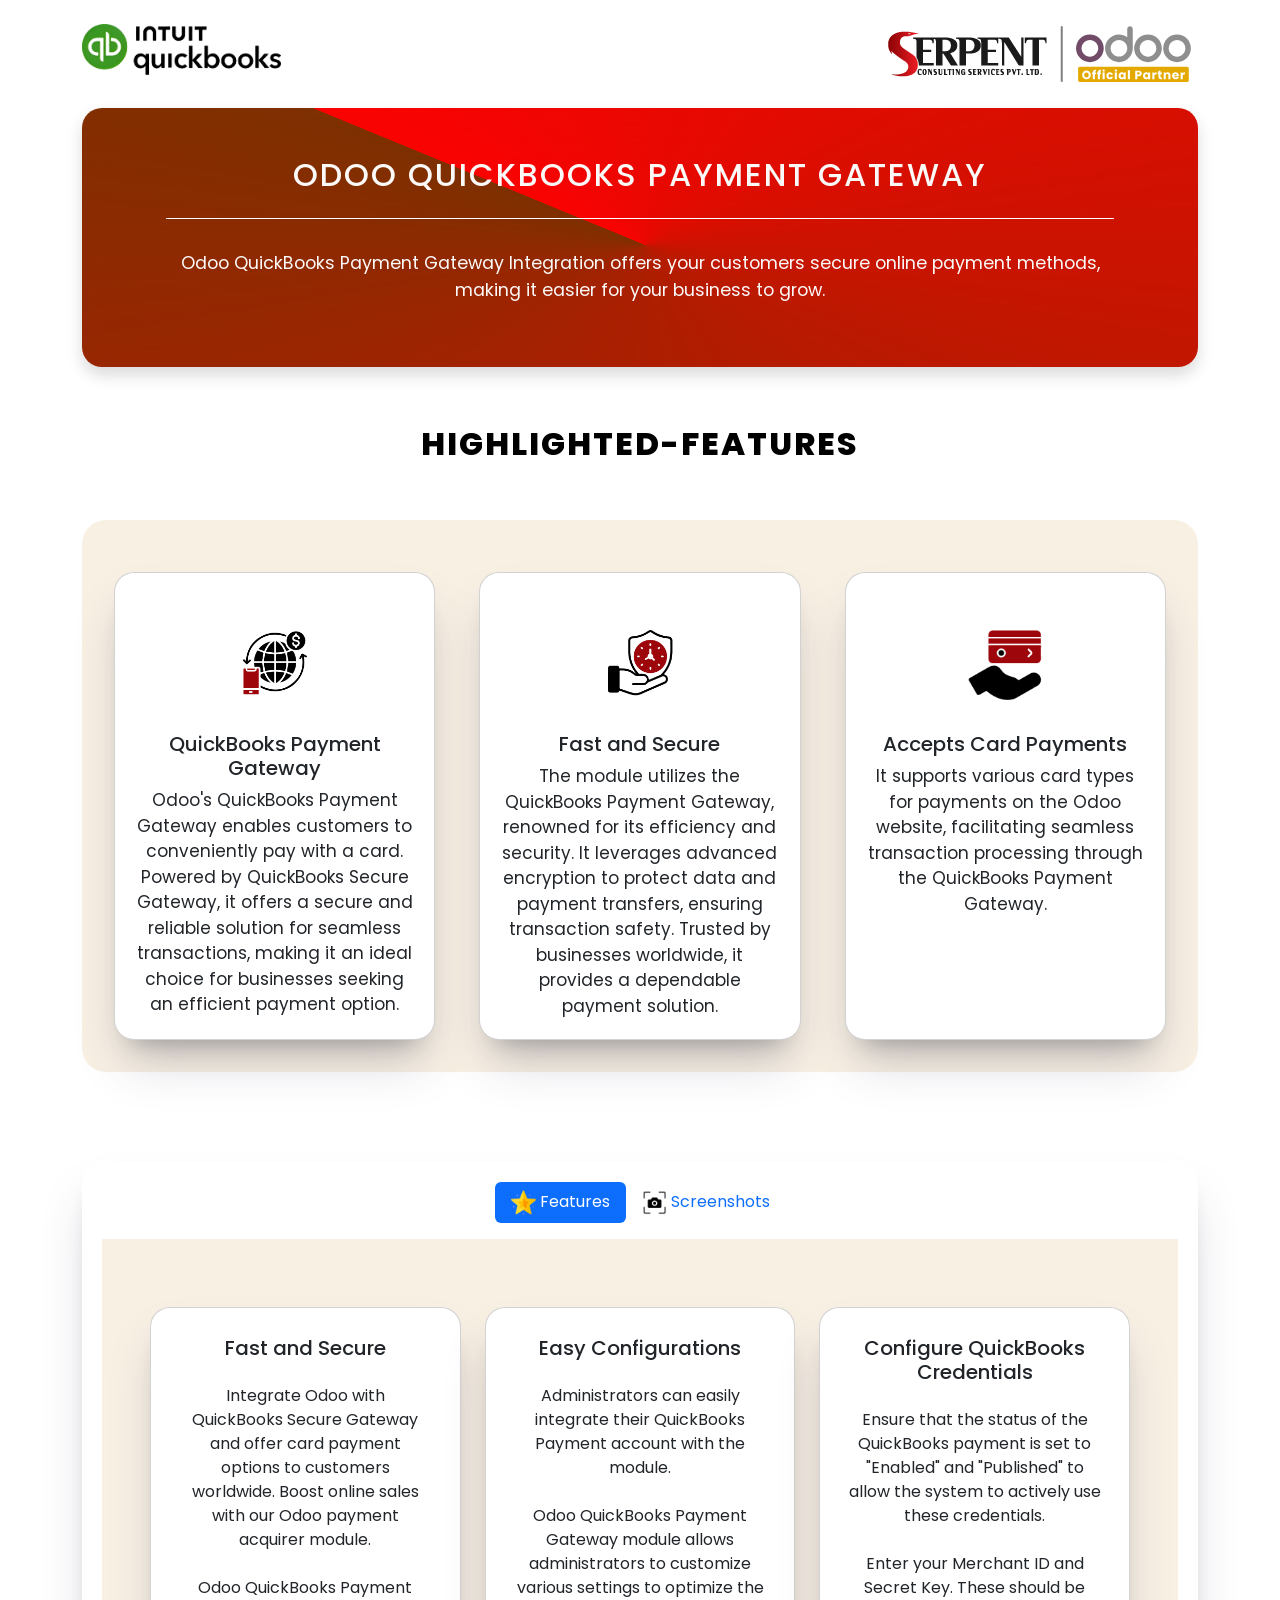
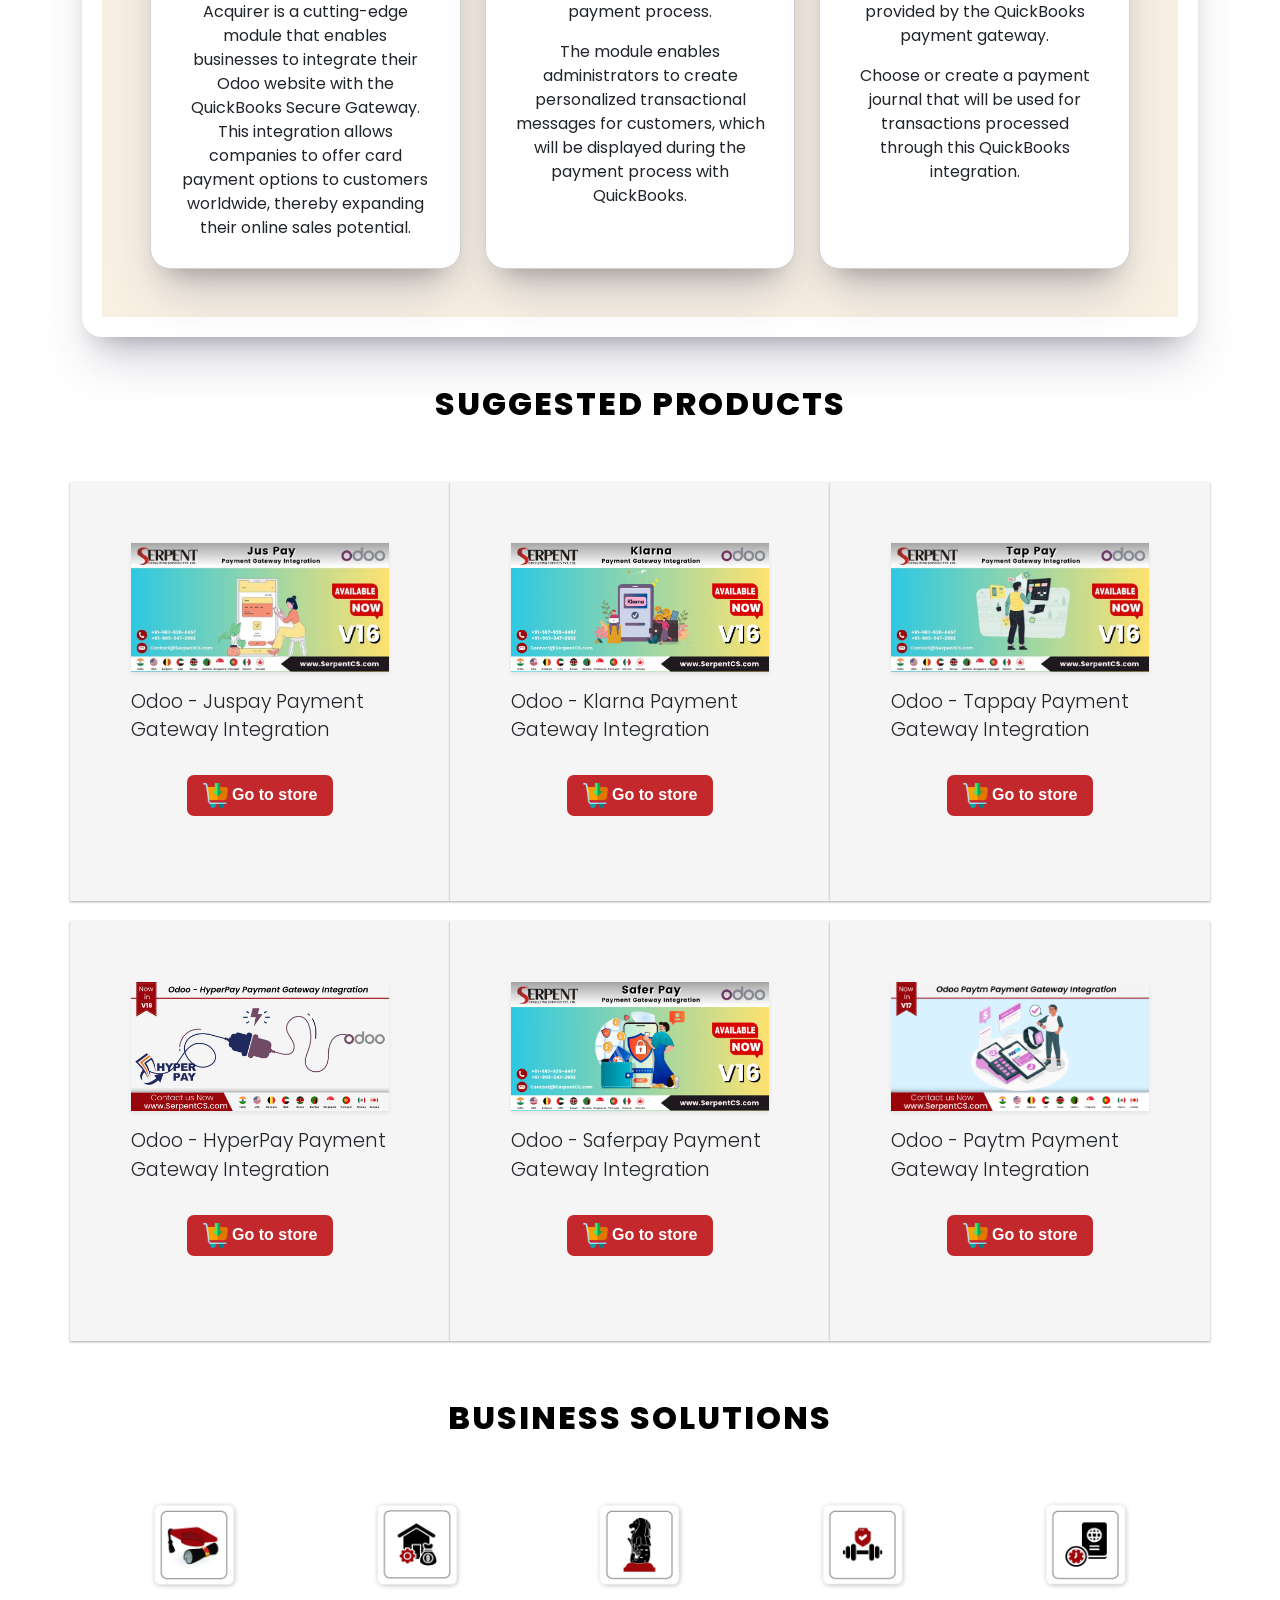
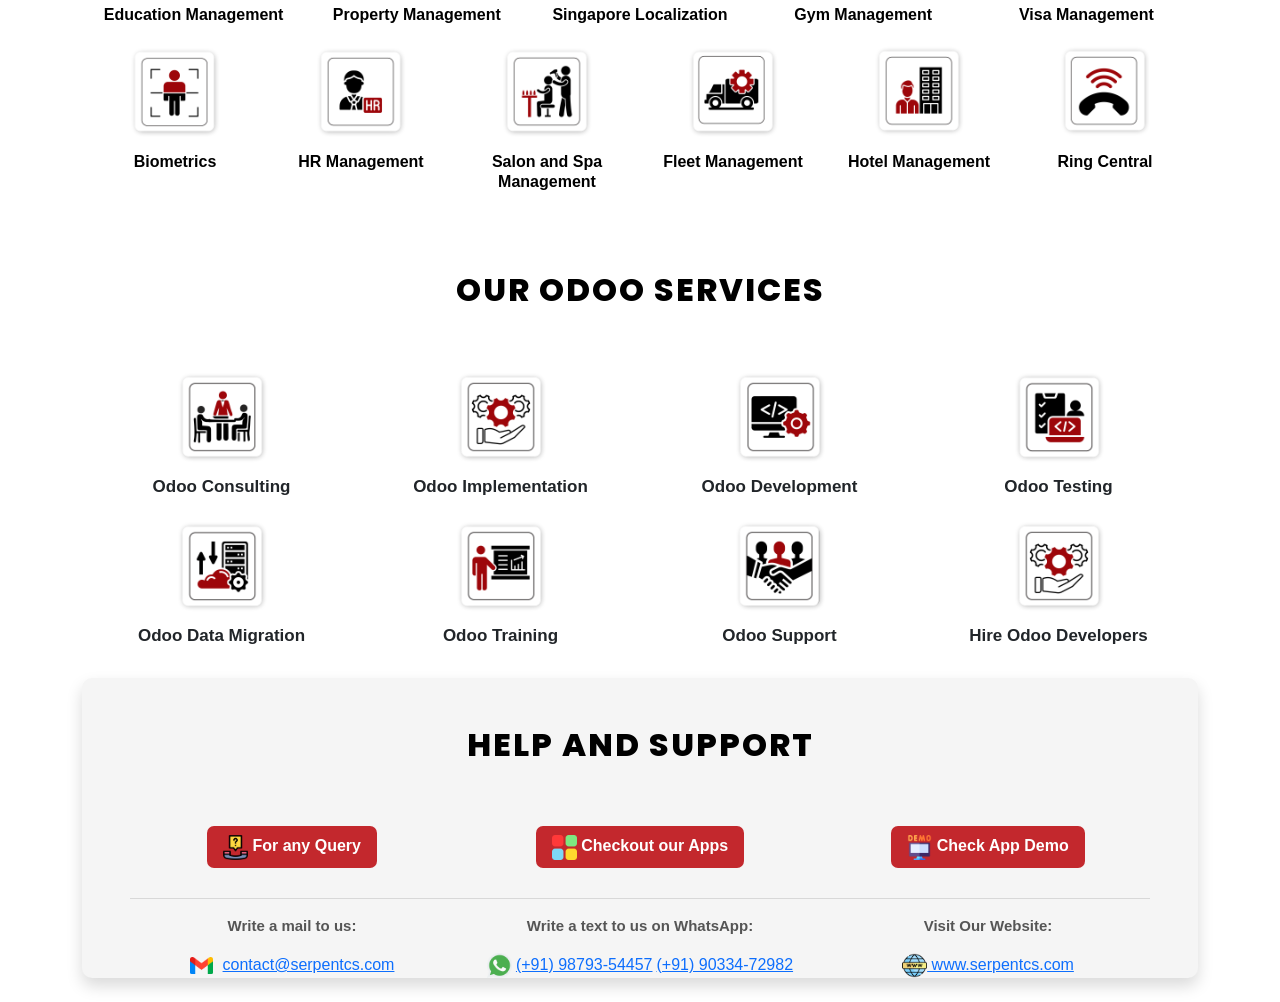
<file: quickbooks_payment_scs/static/description/index.html>
<!DOCTYPE html>
<html lang="en">

<head>
    <meta charset="UTF-8">
    <meta name="viewport" content="width=device-width, initial-scale=1.0">
    <title>Odoo QuickBooks Payment Gateway Integration</title>

    <link rel="preconnect" href="https://fonts.googleapis.com">
    <link rel="preconnect" href="https://fonts.gstatic.com" crossorigin>
    <link
        href="https://fonts.googleapis.com/css?family=Poppins:100,100i,200,200i,300,300i,400,400i,500,500i,600,600i,700,700i,800,800i,900,900i&display=swap"
        rel="stylesheet">
    

    

    <link href="https://cdn.jsdelivr.net/npm/bootstrap@5.0.2/dist/css/bootstrap.min.css" rel="stylesheet">
    <link rel="stylesheet" href="https://cdnjs.cloudflare.com/ajax/libs/OwlCarousel2/2.3.4/assets/owl.carousel.min.css">


    <style>
        body {
            font-family: 'Poppins', sans-serif;
        }

        h1 {
            font-family: 'Poppins', sans-serif;
            font-weight: 900;
        }
    </style>
</head>

<body>
    <div class="container">
        <div class="row">
            <div class="col-md-12 col-lg-6 d-flex flex-wrap my-4">
                <a href="https://www.serpentcs.com" target="_blank">
                    <img src="qb_product_logo.png" alt="Global Pay Logo" class="product-logo"
                        style="height: 51px;" />
                </a>
            </div>
            <div class="col-md-12 col-lg-6 d-flex flex-wrap my-4 justify-content-end">
                <a href="https://www.serpentcs.com" target="_blank">
                    <img src="header-logo.png" alt="SerpentCS Logo" class="serpentcs-logo" />
                </a>
            </div>
        </div>

        <section class="oe_container">
            <div class="o_equal_col_sm position-relative overflow-hidden shadow"
                style="margin:0 auto;padding-bottom:0; border-radius:20px;">
                <img src="background.png" style="width: 100%;height: 100%;" alt="SerpentCS Logo"
                    class="position-absolute" />
                <div class="container p-5 position-relative"
                    style="display:block; margin:0 auto; text-align:center; color:#000;">
                    <div class="row">
                        <div class="col-12 d-flex flex-column align-items-center px-5 mt64 mb32">
                            <div class="text-center">
                                <h2
                                    style="letter-spacing:2px; font-weight:500; color:#fcf9f9; text-transform:uppercase;font-family: Poppins,Helvetica,sans-serif;">
                                    Odoo QuickBooks Payment Gateway
                                </h2>
                                <span class="o_gradient"
                                    style="width:100%; max-width:1000px; height:1px; background-color:#ffffff!important; display:inline-block; border-radius:2px;"></span>
                                <p
                                    style="font-weight:normal; color:#fcf9f9; font-size:1.1rem; margin-top:24px;font-family: Poppins,Helvetica,sans-serif;">
                                    Odoo QuickBooks Payment Gateway Integration offers your customers secure online payment methods, making it easier for your business to grow.
                                </p>
                            </div>
                        </div>
                    </div>
                </div>
            </div>
        </section>

        <section class="mt16 mb32">
            <div style="margin-top: 10px;">
                <h2
                    style="text-align: center; padding-top: 3rem; padding-bottom: 3rem; letter-spacing: 2px; font-weight: 800; color: black; text-transform: uppercase; font-family: Poppins, Helvetica, sans-serif;">
                    Highlighted-features
                </h2>
            </div>

            <div style="padding: 2em; background-color: #F8F0E3; border-radius: 24px;">
                
                
                <div class="row d-flex" style="display: flex; justify-content: space-between; gap: 20px;">
                    
                    <div class="col col-lg-4 col-md-4 d-flex" style="flex: 1;">
                        <div class="card"
                            style="flex: 1; margin-top: 20px; border-radius: 20px; background: white; padding: 20px; box-shadow: rgba(50, 50, 93, 0.25) 0px 30px 50px -12px, rgba(0, 0, 0, 0.3) 0px 18px 26px -18px;">
                            <div class="text-center">
                                <img src="global_payments_gateway.png" style="width: 139.667px; height: 139.667px;" alt="Icon" />
                            </div>
                            <h5 class="card-title" style="font-family: Poppins; text-align: center;">
                                QuickBooks Payment Gateway
                            </h5>
                            <div>
                                <p class="card-text" style="font-size: 17px; font-family: Poppins; text-align: center;">
                                    Odoo's QuickBooks Payment Gateway enables customers to conveniently pay with a card. Powered by QuickBooks Secure Gateway, it offers a secure and reliable solution for seamless transactions, making it an ideal choice for businesses seeking an efficient payment option.
                                </p>
                            </div>
                        </div>
                    </div>
                    
                    <div class="col col-lg-4 col-md-4 d-flex" style="flex: 1;">
                        <div class="card"
                            style="flex: 1; margin-top: 20px; border-radius: 20px; background: white; padding: 20px; box-shadow: rgba(50, 50, 93, 0.25) 0px 30px 50px -12px, rgba(0, 0, 0, 0.3) 0px 18px 26px -18px;">
                            <div class="text-center">
                                <img src="fast_and_secure.png" style="width: 139.667px; height: 139.667px;" alt="Icon" />
                            </div>
                            <h5 class="card-title" style="font-family: Poppins; text-align: center;">
                                Fast and Secure
                            </h5>
                            <div>
                                <p class="card-text" style="font-size: 17px; font-family: Poppins; text-align: center;">
                                    The module utilizes the QuickBooks Payment Gateway, renowned for its efficiency and security. It leverages advanced encryption to protect data and payment transfers, ensuring transaction safety. Trusted by businesses worldwide, it provides a dependable payment solution.
                                </p>
                            </div>
                        </div>
                    </div>
                    
                    <div class="col col-lg-4 col-md-4 d-flex" style="flex: 1;">
                        <div class="card"
                            style="flex: 1; margin-top: 20px; border-radius: 20px; background: white; padding: 20px; box-shadow: rgba(50, 50, 93, 0.25) 0px 30px 50px -12px, rgba(0, 0, 0, 0.3) 0px 18px 26px -18px;">
                            <div class="text-center">
                                <img src="accepts_card_payments.png" style="width: 139.667px; height: 139.667px;" alt="Icon" />
                            </div>
                            <h5 class="card-title" style="font-family: Poppins; text-align: center;">
                                Accepts Card Payments
                            </h5>
                            <div>
                                <p class="card-text" style="font-size: 17px; font-family: Poppins; text-align: center;">
                                    It supports various card types for payments on the Odoo website, facilitating seamless transaction processing through the QuickBooks Payment Gateway.
                                </p>
                            </div>
                        </div>
                    </div>
                    
                </div>
                
            </div>
        </section>



        <section style="margin-top: 10vh;">
            <div class="text-center"
                style="border-radius: 20px;background: white;padding: 20px; box-shadow: rgba(50, 50, 93, 0.25) 0px 30px 50px -12px , rgba(0, 0, 0, 0.3) 0px 18px 26px -18px;">
                <div class="d-inline-block">
                    <ul class="nav nav-pills mb-3" id="pills-tab" role="tablist">
                        <li class="nav-item" role="presentation">
                            <a class="nav-link active" id="pills-home-tab" data-bs-toggle="pill"
                                data-bs-target="#features" type="button" role="tab" aria-controls="pills-home"
                                aria-selected="true">
                                <img src="images/feature.png" alt="Odoo Customization" width="25" height="25">
                                Features</a>
                        </li>
                        <li class="nav-item" role="presentation">
                            <a class="nav-link" id="pills-profile-tab" data-bs-toggle="pill" data-bs-target="#ss"
                                type="button" role="tab" aria-controls="pills-profile" aria-selected="false">
                                <img src="images/capture.png" alt="Odoo Customization" width="25" height="25">
                                Screenshots
                            </a>
                        </li>
                    </ul>
                </div>
                <div class="tab-content p-md-5 p-2 py-3" id="myTabContent" style="background:#F8F0E3;">
                    <div aria-labelledby="overview-tab" class="tab-pane fade show active" id="features" role="tabpanel">
                        <section class="mt32">
                            
                            
                            <div class="row">
                                
                                <div class="col col-lg-4 col-md-4 d-flex" style="flex: 1;">
                                    <div class="card"
                                        style="flex: 1; margin-top: 20px; border-radius: 20px; background: white; padding: 20px; box-shadow: rgba(50, 50, 93, 0.25) 0px 30px 50px -12px, rgba(0, 0, 0, 0.3) 0px 18px 26px -18px;">
                                        <div class="p-2">
                                            <h5 class="card-title" style="font-family: Poppins; text-align: center;">
                                                Fast and Secure
                                            </h5>
                                        </div>
                                        <div class="p-2">
                                            
                                            
                                            <p class="card-text mb-4">Integrate Odoo with QuickBooks Secure Gateway and offer card payment options to customers worldwide. Boost online sales with our Odoo payment acquirer module.</p>
                                            
                                            
                                            
                                            <p class="card-text text-center">Odoo QuickBooks Payment Acquirer is a cutting-edge module that enables businesses to integrate their Odoo website with the QuickBooks Secure Gateway. This integration allows companies to offer card payment options to customers worldwide, thereby expanding their online sales potential.</p>
                                            
                                            
                                        </div>
                                    </div>
                                </div>
                                
                                <div class="col col-lg-4 col-md-4 d-flex" style="flex: 1;">
                                    <div class="card"
                                        style="flex: 1; margin-top: 20px; border-radius: 20px; background: white; padding: 20px; box-shadow: rgba(50, 50, 93, 0.25) 0px 30px 50px -12px, rgba(0, 0, 0, 0.3) 0px 18px 26px -18px;">
                                        <div class="p-2">
                                            <h5 class="card-title" style="font-family: Poppins; text-align: center;">
                                                Easy Configurations
                                            </h5>
                                        </div>
                                        <div class="p-2">
                                            
                                            
                                            <p class="card-text mb-4">Administrators can easily integrate their QuickBooks Payment account with the module.</p>
                                            
                                            
                                            
                                            <p class="card-text text-center">Odoo QuickBooks Payment Gateway module allows administrators to customize various settings to optimize the payment process.</p>
                                            
                                            
                                            
                                            <p class="card-text text-center">The module enables administrators to create personalized transactional messages for customers, which will be displayed during the payment process with QuickBooks.</p>
                                            
                                            
                                        </div>
                                    </div>
                                </div>
                                
                                <div class="col col-lg-4 col-md-4 d-flex" style="flex: 1;">
                                    <div class="card"
                                        style="flex: 1; margin-top: 20px; border-radius: 20px; background: white; padding: 20px; box-shadow: rgba(50, 50, 93, 0.25) 0px 30px 50px -12px, rgba(0, 0, 0, 0.3) 0px 18px 26px -18px;">
                                        <div class="p-2">
                                            <h5 class="card-title" style="font-family: Poppins; text-align: center;">
                                                Configure QuickBooks Credentials
                                            </h5>
                                        </div>
                                        <div class="p-2">
                                            
                                            
                                            <p class="card-text mb-4">Ensure that the status of the QuickBooks payment is set to "Enabled" and "Published" to allow the system to actively use these credentials.</p>
                                            
                                            
                                            
                                            <p class="card-text text-center">Enter your Merchant ID and Secret Key. These should be provided by the QuickBooks payment gateway.</p>
                                            
                                            
                                            
                                            <p class="card-text text-center">Choose or create a payment journal that will be used for transactions processed through this QuickBooks integration.</p>
                                            
                                            
                                        </div>
                                    </div>
                                </div>
                                
                            </div>
                            
                        </section>

                    </div>
                    <div aria-labelledby="feature-tab" class="tab-pane fade show py-1" id="ss" role="tabpanel"
                        style="background-color:azure;">
                        <div class="container shadow-sm px-4">
                            
                            <!-- Carousel Item  -->
                            <section class="oe_container my-4">
                                <div class="panel panel-primary">
                                    <div class="panel-heading" style="font-size:16px; line-height:20px; color:#0000">
                                        <h4
                                            style=" text-align:center; margin:2rem;letter-spacing:2px;font-weight:800; color:black ; text-transform:uppercase;font-family: Poppins,Helvetica,sans-serif;">
                                            Configure QuickBooks Credentials
                                        </h4>
                                    </div>
                                    <div class="panel-body p-3">
                                        <img src="configure_quickbooks_credentials.png" style="width:100%"
                                            class="img-responsive border">
                                        <div
                                            style="font-family:'Montserrat', sans-serif;font-weight:normal;font-size:18px;color:#091E42; margin-top:16px;">
                                            
                                            <ul style="padding-left:24px; text-align:left;">
                                                
                                                <li>Ensure that the status of the QuickBooks payment is set to "Enabled" and "Published" to allow the system to actively use these credentials.</li>
                                                
                                                <li>Enter your Client ID and Client Key and others. These should be provided by the QuickBooks payment gateway.</li>
                                                
                                                <li>Choose or create a payment journal that will be used for transactions processed through this QuickBooks integration.</li>
                                                
                                            </ul>
                                            
                                        </div>
                                    </div>
                                </div>
                            </section>
                            
                            <!-- Carousel Item  -->
                            <section class="oe_container my-4">
                                <div class="panel panel-primary">
                                    <div class="panel-heading" style="font-size:16px; line-height:20px; color:#0000">
                                        <h4
                                            style=" text-align:center; margin:2rem;letter-spacing:2px;font-weight:800; color:black ; text-transform:uppercase;font-family: Poppins,Helvetica,sans-serif;">
                                            Add Product to Cart and Pay Through Safe and Secure Global
                                        </h4>
                                    </div>
                                    <div class="panel-body p-3">
                                        <img src="add_product_to_cart_and_pay_through_safe_and_secure_global.png" style="width:100%"
                                            class="img-responsive border">
                                        <div
                                            style="font-family:'Montserrat', sans-serif;font-weight:normal;font-size:18px;color:#091E42; margin-top:16px;">
                                            
                                            <ul style="padding-left:24px; text-align:left;">
                                                
                                                <li>Navigate to the shop section of the website to choose available products.</li>
                                                
                                                <li>Select the product you want to purchase from the list of available items.</li>
                                                
                                                <li>Click the "Add to Cart" button to place the selected product into your shopping cart.</li>
                                                
                                                <li>Choose your preferred QuickBooks payment method from the available options during payment.</li>
                                                
                                                <li>Click the "Pay now" button.</li>
                                                
                                            </ul>
                                            
                                        </div>
                                    </div>
                                </div>
                            </section>
                            
                            <!-- Carousel Item  -->
                            <section class="oe_container my-4">
                                <div class="panel panel-primary">
                                    <div class="panel-heading" style="font-size:16px; line-height:20px; color:#0000">
                                        <h4
                                            style=" text-align:center; margin:2rem;letter-spacing:2px;font-weight:800; color:black ; text-transform:uppercase;font-family: Poppins,Helvetica,sans-serif;">
                                            Payment Details
                                        </h4>
                                    </div>
                                    <div class="panel-body p-3">
                                        <img src="payment_details.png" style="width:100%"
                                            class="img-responsive border">
                                        <div
                                            style="font-family:'Montserrat', sans-serif;font-weight:normal;font-size:18px;color:#091E42; margin-top:16px;">
                                            
                                            <ul style="padding-left:24px; text-align:left;">
                                                
                                                <li>Enter your credit or debit card number in the designated field.</li>
                                                
                                                <li>Input the name of the cardholder as it appears on the card.</li>
                                                
                                                <li>Provide the card's expiration date and the security code (CVV) found on the back of the card.</li>
                                                
                                                <li>Click the "Pay" button to validate and submit your payment details securely.</li>
                                                
                                                <li>Your transaction will be processed, and a record of the transaction will be created for tracking and confirmation.</li>
                                                
                                            </ul>
                                            
                                        </div>
                                    </div>
                                </div>
                            </section>
                            
                            <!-- Carousel Item  -->
                            <section class="oe_container my-4">
                                <div class="panel panel-primary">
                                    <div class="panel-heading" style="font-size:16px; line-height:20px; color:#0000">
                                        <h4
                                            style=" text-align:center; margin:2rem;letter-spacing:2px;font-weight:800; color:black ; text-transform:uppercase;font-family: Poppins,Helvetica,sans-serif;">
                                            Your Order has been Confirmed
                                        </h4>
                                    </div>
                                    <div class="panel-body p-3">
                                        <img src="your_order_has_been_confirmed.png" style="width:100%"
                                            class="img-responsive border">
                                        <div
                                            style="font-family:'Montserrat', sans-serif;font-weight:normal;font-size:18px;color:#091E42; margin-top:16px;">
                                            
                                            <ul style="padding-left:24px; text-align:left;">
                                                
                                                <li>After successfully completing your payment through QuickBooks, your order will be processed and confirmed in the system.</li>
                                                
                                                <li>You will receive a confirmation message or email with details about your order and its status.</li>
                                                
                                            </ul>
                                            
                                        </div>
                                    </div>
                                </div>
                            </section>
                            
                        </div>
                    </div>
                </div>
            </div>
        </section>


        <section class="oe_container">
            <div class="content">
                <div style="margin-top: 10px;">
                    <h2
                        style=" text-align:center; margin:3rem;letter-spacing:2px;font-weight:800; color:#000000; text-transform:uppercase;font-family: Poppins,Helvetica,sans-serif;">
                        Suggested Products
                    </h2>
                </div>
                <div class="row">
                    
                    <div class="col col-lg-4 col-md-4" style="
                        padding: 3.8em;
                        background: #f5f5f5;
                        position: relative;
                        margin-top: 10px;
                        margin-bottom: 10px;
                        overflow: visible;
                        box-shadow: 0 1px 3px rgba(0,0,0,0.12), 0 1px 2px rgba(0,0,0,0.24);">
                        <div class="card-img"
                            style=" background-color: #ffcaa6;height: 40%;width: 100%;border-radius: .5rem;">
                            <img alt="" class="img img-fluid shadow-sm" src="odoo_-_juspay_payment_gateway_integration.png">
                        </div>
                        <div class="card-info" style="padding-top: 10%;">
                            <p class="text-title" style=" font-weight: 300;
                        font-size: 1.2em;
                        line-height: 1.5;">Odoo - Juspay Payment Gateway Integration</p>
                        </div>
                        <div class="text-center">
                            <a class="s_figure_link"
                                style=" text-decoration:none;font-size:16px;font-weight:bold;padding:8px 16px;display:inline-block;background-color: #C3282D;color:#fff;border-radius:7px;margin:14px 0px;font-family:'Montserrat', sans-serif;"
                                href="https://apps.odoo.com/apps/modules/16.0/payment_juspay_scs" target="_blank">
                                <img src="images/add_cart.png" alt="Odoo Customization" width="25" height="25">
                                Go to store
                            </a>
                        </div>
                    </div>
                    
                    <div class="col col-lg-4 col-md-4" style="
                        padding: 3.8em;
                        background: #f5f5f5;
                        position: relative;
                        margin-top: 10px;
                        margin-bottom: 10px;
                        overflow: visible;
                        box-shadow: 0 1px 3px rgba(0,0,0,0.12), 0 1px 2px rgba(0,0,0,0.24);">
                        <div class="card-img"
                            style=" background-color: #ffcaa6;height: 40%;width: 100%;border-radius: .5rem;">
                            <img alt="" class="img img-fluid shadow-sm" src="odoo_-_klarna_payment_gateway_integration.png">
                        </div>
                        <div class="card-info" style="padding-top: 10%;">
                            <p class="text-title" style=" font-weight: 300;
                        font-size: 1.2em;
                        line-height: 1.5;">Odoo - Klarna Payment Gateway Integration</p>
                        </div>
                        <div class="text-center">
                            <a class="s_figure_link"
                                style=" text-decoration:none;font-size:16px;font-weight:bold;padding:8px 16px;display:inline-block;background-color: #C3282D;color:#fff;border-radius:7px;margin:14px 0px;font-family:'Montserrat', sans-serif;"
                                href="https://apps.odoo.com/apps/modules/16.0/klarna_payment_scs" target="_blank">
                                <img src="images/add_cart.png" alt="Odoo Customization" width="25" height="25">
                                Go to store
                            </a>
                        </div>
                    </div>
                    
                    <div class="col col-lg-4 col-md-4" style="
                        padding: 3.8em;
                        background: #f5f5f5;
                        position: relative;
                        margin-top: 10px;
                        margin-bottom: 10px;
                        overflow: visible;
                        box-shadow: 0 1px 3px rgba(0,0,0,0.12), 0 1px 2px rgba(0,0,0,0.24);">
                        <div class="card-img"
                            style=" background-color: #ffcaa6;height: 40%;width: 100%;border-radius: .5rem;">
                            <img alt="" class="img img-fluid shadow-sm" src="odoo_-_tappay_payment_gateway_integration.png">
                        </div>
                        <div class="card-info" style="padding-top: 10%;">
                            <p class="text-title" style=" font-weight: 300;
                        font-size: 1.2em;
                        line-height: 1.5;">Odoo - Tappay Payment Gateway Integration</p>
                        </div>
                        <div class="text-center">
                            <a class="s_figure_link"
                                style=" text-decoration:none;font-size:16px;font-weight:bold;padding:8px 16px;display:inline-block;background-color: #C3282D;color:#fff;border-radius:7px;margin:14px 0px;font-family:'Montserrat', sans-serif;"
                                href="https://apps.odoo.com/apps/modules/16.0/tappay_payment_scs" target="_blank">
                                <img src="images/add_cart.png" alt="Odoo Customization" width="25" height="25">
                                Go to store
                            </a>
                        </div>
                    </div>
                    
                    <div class="col col-lg-4 col-md-4" style="
                        padding: 3.8em;
                        background: #f5f5f5;
                        position: relative;
                        margin-top: 10px;
                        margin-bottom: 10px;
                        overflow: visible;
                        box-shadow: 0 1px 3px rgba(0,0,0,0.12), 0 1px 2px rgba(0,0,0,0.24);">
                        <div class="card-img"
                            style=" background-color: #ffcaa6;height: 40%;width: 100%;border-radius: .5rem;">
                            <img alt="" class="img img-fluid shadow-sm" src="odoo_-_hyperpay_payment_gateway_integration.png">
                        </div>
                        <div class="card-info" style="padding-top: 10%;">
                            <p class="text-title" style=" font-weight: 300;
                        font-size: 1.2em;
                        line-height: 1.5;">Odoo - HyperPay Payment Gateway Integration</p>
                        </div>
                        <div class="text-center">
                            <a class="s_figure_link"
                                style=" text-decoration:none;font-size:16px;font-weight:bold;padding:8px 16px;display:inline-block;background-color: #C3282D;color:#fff;border-radius:7px;margin:14px 0px;font-family:'Montserrat', sans-serif;"
                                href="https://apps.odoo.com/apps/modules/16.0/payment_hyperpay_scs" target="_blank">
                                <img src="images/add_cart.png" alt="Odoo Customization" width="25" height="25">
                                Go to store
                            </a>
                        </div>
                    </div>
                    
                    <div class="col col-lg-4 col-md-4" style="
                        padding: 3.8em;
                        background: #f5f5f5;
                        position: relative;
                        margin-top: 10px;
                        margin-bottom: 10px;
                        overflow: visible;
                        box-shadow: 0 1px 3px rgba(0,0,0,0.12), 0 1px 2px rgba(0,0,0,0.24);">
                        <div class="card-img"
                            style=" background-color: #ffcaa6;height: 40%;width: 100%;border-radius: .5rem;">
                            <img alt="" class="img img-fluid shadow-sm" src="odoo_-_saferpay_payment_gateway_integration.png">
                        </div>
                        <div class="card-info" style="padding-top: 10%;">
                            <p class="text-title" style=" font-weight: 300;
                        font-size: 1.2em;
                        line-height: 1.5;">Odoo - Saferpay Payment Gateway Integration</p>
                        </div>
                        <div class="text-center">
                            <a class="s_figure_link"
                                style=" text-decoration:none;font-size:16px;font-weight:bold;padding:8px 16px;display:inline-block;background-color: #C3282D;color:#fff;border-radius:7px;margin:14px 0px;font-family:'Montserrat', sans-serif;"
                                href="https://apps.odoo.com/apps/modules/16.0/saferpay_payments_scs" target="_blank">
                                <img src="images/add_cart.png" alt="Odoo Customization" width="25" height="25">
                                Go to store
                            </a>
                        </div>
                    </div>
                    
                    <div class="col col-lg-4 col-md-4" style="
                        padding: 3.8em;
                        background: #f5f5f5;
                        position: relative;
                        margin-top: 10px;
                        margin-bottom: 10px;
                        overflow: visible;
                        box-shadow: 0 1px 3px rgba(0,0,0,0.12), 0 1px 2px rgba(0,0,0,0.24);">
                        <div class="card-img"
                            style=" background-color: #ffcaa6;height: 40%;width: 100%;border-radius: .5rem;">
                            <img alt="" class="img img-fluid shadow-sm" src="odoo_-_paytm_payment_gateway_integration.png">
                        </div>
                        <div class="card-info" style="padding-top: 10%;">
                            <p class="text-title" style=" font-weight: 300;
                        font-size: 1.2em;
                        line-height: 1.5;">Odoo - Paytm Payment Gateway Integration</p>
                        </div>
                        <div class="text-center">
                            <a class="s_figure_link"
                                style=" text-decoration:none;font-size:16px;font-weight:bold;padding:8px 16px;display:inline-block;background-color: #C3282D;color:#fff;border-radius:7px;margin:14px 0px;font-family:'Montserrat', sans-serif;"
                                href="https://apps.odoo.com/apps/modules/17.0/payment_paytm_scs" target="_blank">
                                <img src="images/add_cart.png" alt="Odoo Customization" width="25" height="25">
                                Go to store
                            </a>
                        </div>
                    </div>
                    
                </div>
            </div>
        </section>

        <section class="oe_container mt32 mb-4">
            <div class="row o_equal_col_sm position-relative overflow-hidden" style="margin:0 auto;padding-bottom:0;">
                <div class="container position-relative" style="display:block;margin:0 auto;text-align:center;">
                    <div style="margin-top: 10px;">
                        <h2
                            style=" text-align:center; margin:3rem;letter-spacing:2px;font-weight:800; color:#000000; text-transform:uppercase;font-family: Poppins,Helvetica,sans-serif;">
                            Business Solutions
                        </h2>
                    </div>
                    <div class="col-12 mb32">
                        <div class="position-relative">
                            <div class="row">
                                <div class="col mb16">
                                    <div class="text-center pt16 pb16">
                                        <a href="https://apps.odoo.com/apps/modules/16.0/eduerp_base/" target="_blank"
                                            style="font-family:'Montserrat', sans-serif;text-decoration: none;">
                                            <img src="images/icons/1.-Education-managment.png" alt="Education"
                                                width="120" height="120" />
                                            <h3 class="mt16"
                                                style="color:black;font-weight: bold;font-size:16px;font-family:'Montserrat', sans-serif">
                                                Education Management
                                            </h3>
                                        </a>
                                    </div>
                                </div>
                                <div class="col mb16">
                                    <div class="text-center pt16 pb16">
                                        <a href="https://apps.odoo.com/apps/modules/17.0/property/" target="_blank"
                                            style="font-family:'Montserrat', sans-serif;text-decoration: none;">
                                            <img src="images/icons/2.-3D-property-managment.png" alt="Property"
                                                width="120" height="120" />
                                            <h3 class="mt16"
                                                style="color:black; font-weight:bold;font-size:16px;font-family:'Montserrat', sans-serif">
                                                Property Management
                                            </h3>
                                        </a>
                                    </div>
                                </div>
                                <div class="col mb16">
                                    <div class="text-center pt16 pb16">
                                        <a href="https://apps.odoo.com/apps/modules/browse?search=Singapore"
                                            target="_blank"
                                            style="font-family:'Montserrat', sans-serif;text-decoration: none;">
                                            <img src="images/icons/3.-3D-singapore-lacalization.png" alt="Singapore"
                                                width="120" height="120" />
                                            <h3 class="mt16"
                                                style="color:black; font-weight:bold;font-size:16px;font-family:'Montserrat', sans-serif">
                                                Singapore Localization
                                            </h3>
                                        </a>
                                    </div>
                                </div>
                                <div class="col mb16">
                                    <div class="text-center pt16 pb16">
                                        <a href="https://apps.odoo.com/apps/modules/17.0/gym_management_system/"
                                            target="_blank"
                                            style="font-family:'Montserrat', sans-serif;text-decoration: none;">
                                            <img src="images/icons/4.-3D-gym-managment.png" alt="Gym" width="120"
                                                height="120" />
                                            <h3 class="mt16"
                                                style="color:black; font-weight:bold;font-size:16px;font-family:'Montserrat', sans-serif">
                                                Gym Management
                                            </h3>
                                        </a>
                                    </div>
                                </div>
                                <div class="col mb16">
                                    <div class="text-center pt16 pb16">
                                        <a href="https://apps.odoo.com/apps/modules/16.0/servisa/" target="_blank"
                                            style="font-family:'Montserrat', sans-serif;text-decoration: none;">
                                            <img src="images/icons/5.-3D-visa-managment.png" alt="Visa" width="120"
                                                height="120" />
                                            <h3 class="mt16"
                                                style="color:black; font-weight:bold;font-size:16px;font-family:'Montserrat', sans-serif">
                                                Visa Management
                                            </h3>
                                        </a>
                                    </div>
                                </div>
                            </div>
                            <div class="row">
                                <div class="col mb16">
                                    <div class="text-center pt16 pb16">
                                        <a href="https://www.youtube.com/watch?v=eTETD5lma3w&t=97s" target="_blank"
                                            style="font-family:'Montserrat', sans-serif;text-decoration: none;">
                                            <img src="images/icons/6.-3D-Biometrics.png" alt="Biometrics" width="120"
                                                height="120" />
                                            <h3 class="mt16"
                                                style="color:black; font-weight:bold;font-size:16px;font-family:'Montserrat', sans-serif">
                                                Biometrics
                                            </h3>
                                        </a>
                                    </div>
                                </div>
                                <div class="col mb16">
                                    <div class="text-center pt16 pb16">
                                        <a href="https://apps.odoo.com/apps/modules/12.0/scs_hr_interview/"
                                            target="_blank"
                                            style="font-family:'Montserrat', sans-serif;text-decoration: none;">
                                            <img src="images/icons/7.-3D-hr-managment.png" alt="HR" width="120"
                                                height="120" />
                                            <h3 class="mt16"
                                                style="color:black; font-weight:bold;font-size:16px;font-family:'Montserrat', sans-serif">
                                                HR Management
                                            </h3>
                                        </a>
                                    </div>
                                </div>
                                <div class="col mb16">
                                    <div class="text-center pt16 pb16">
                                        <a href="https://apps.odoo.com/apps/modules/13.0/spa_salon_portal/"
                                            target="_blank"
                                            style="font-family:'Montserrat', sans-serif;text-decoration: none;">
                                            <img src="images/icons/8.-3D-salon-and-spa.png" alt="Spa Salon" width="120"
                                                height="120" />
                                            <h3 class="mt16"
                                                style="color:black; font-weight:bold;font-size:16px;font-family:'Montserrat', sans-serif">
                                                Salon and Spa Management
                                            </h3>
                                        </a>
                                    </div>
                                </div>
                                <div class="col mb16">
                                    <div class="text-center pt16 pb16">
                                        <a href="https://apps.odoo.com/apps/modules/16.0/fleet_operations/"
                                            target="_blank"
                                            style="font-family:'Montserrat', sans-serif;text-decoration: none;">
                                            <img src="images/icons/9.-Fleert-managment.png" alt="Fleet" width="120"
                                                height="120" />
                                            <h3 class="mt16"
                                                style="color:black; font-weight:bold;font-size:16px;font-family:'Montserrat', sans-serif">
                                                Fleet Management
                                            </h3>
                                        </a>
                                    </div>
                                </div>
                                <div class="col mb16">
                                    <div class="text-center pt16 pb16">
                                        <a href="https://apps.odoo.com/apps/modules/15.0/hotel/" target="_blank"
                                            style="font-family:'Montserrat', sans-serif;text-decoration: none;">
                                            <img src="images/icons/10.-hotel-managment.png" alt="Hotel" width="120"
                                                height="120" />
                                            <h3 class="mt16"
                                                style="color:black; font-weight:bold;font-size:16px;font-family:'Montserrat', sans-serif">
                                                Hotel Management
                                            </h3>
                                        </a>
                                    </div>
                                </div>
                                <div class="col mb16">
                                    <div class="text-center pt16 pb16">
                                        <a href="https://apps.odoo.com/apps/modules/17.0/ringcentral/" target="_blank"
                                            style="font-family:'Montserrat', sans-serif;text-decoration: none;">
                                            <img src="images/icons/11.-Ring-center.png" alt="Ring Central" width="120"
                                                height="120" />
                                            <h3 class="mt16"
                                                style="color:black; font-weight:bold;font-size:16px;font-family:'Montserrat', sans-serif">
                                                Ring Central
                                            </h3>
                                        </a>
                                    </div>
                                </div>
                            </div>
                        </div>
                    </div>
                </div>
            </div>
        </section>
        <section class="oe_container mt32 mb-4">
            <div class="row o_equal_col_sm position-relative overflow-hidden" style="margin:0 auto;padding-bottom:0;">
                <!-- <img src="div-bg.png" class="img position-absolute w-100 h-100 bg-none" /> -->
                <div class="container position-relative" style="display:block; margin:0 auto;">
                    <div class="mt32 mb32">
                        <div style="margin-top: 10px;">
                            <h2
                                style=" text-align:center; margin:3rem;letter-spacing:2px;font-weight:800; color:#000000; text-transform:uppercase;font-family: Poppins,Helvetica,sans-serif;">
                                Our Odoo Services
                            </h2>
                        </div>
                        <div class="col-12 mb32">
                            <div class="position-relative">
                                <div class="row">
                                    <div class="col mb16">
                                        <div class="text-center pt16 pb16">
                                            <img src="images/services/odoo_consulting.png" alt="Odoo Customization"
                                                width="120" height="120">
                                            <h3 class="mt16"
                                                style="font-weight:bold;font-size:17px;font-family:'Montserrat', sans-serif">
                                                Odoo Consulting
                                            </h3>
                                        </div>
                                    </div>
                                    <div class="col mb16">
                                        <div class="text-center pt16 pb16">
                                            <img src="images/services/odoo_implementation.png" alt="Odoo Customization"
                                                width="120" height="120">
                                            <h3 class="mt16"
                                                style="font-weight:bold;font-size:17px;font-family:'Montserrat', sans-serif">
                                                Odoo Implementation
                                            </h3>
                                        </div>
                                    </div>
                                    <div class="col mb16">
                                        <div class="text-center pt16 pb16">
                                            <img src="images/services/odoo_development.png" alt="Odoo Customization"
                                                width="120" height="120">
                                            <h3 class="mt16"
                                                style="font-weight:bold;font-size:17px;font-family:'Montserrat', sans-serif">
                                                Odoo Development
                                            </h3>
                                        </div>
                                    </div>
                                    <div class="col mb16">
                                        <div class="text-center pt16 pb16">
                                            <img src="images/services/odoo_testing.png" alt="Odoo Implementation"
                                                width="120" height="120">
                                            <h3 class="mt16"
                                                style="font-weight:bold;font-size:17px;font-family:'Montserrat', sans-serif">
                                                Odoo Testing
                                            </h3>
                                        </div>
                                    </div>
                                </div>
                                <div class="row">
                                    <div class="col mb16">
                                        <div class="text-center pt16 pb16">
                                            <img src="images/services/odoo_migration.png" alt="Odoo Integration"
                                                width="120" height="120">
                                            <h3 class="mt16"
                                                style="font-weight:bold;font-size:17px;font-family:'Montserrat', sans-serif">
                                                Odoo Data Migration
                                            </h3>
                                        </div>
                                    </div>
                                    <div class="col mb16">
                                        <div class="text-center pt16 pb16">
                                            <img src="images/services/odoo_training.png" alt="Odoo Support" width="120"
                                                height="120">
                                            <h3 class="mt16"
                                                style="font-weight:bold;font-size:17px;font-family:'Montserrat', sans-serif">
                                                Odoo Training
                                            </h3>
                                        </div>
                                    </div>
                                    <div class="col mb16">
                                        <div class="text-center pt16 pb16">
                                            <img src="images/services/odoo_support.png" alt="Odoo Support" width="120"
                                                height="120">
                                            <h3 class="mt16"
                                                style="font-weight:bold;font-size:17px;font-family:'Montserrat', sans-serif">
                                                Odoo Support
                                            </h3>
                                        </div>
                                    </div>
                                    <div class="col mb16">
                                        <div class="text-center pt16 pb16">
                                            <img src="images/services/odoo_implementation.png" alt="Hire Odoo Developer"
                                                width="120" height="120">
                                            <h3 class="mt16"
                                                style="font-weight:bold;font-size:17px;font-family:'Montserrat', sans-serif">
                                                Hire Odoo Developers
                                            </h3>
                                        </div>
                                    </div>
                                </div>
                            </div>
                        </div>
                    </div>
                </div>
            </div>
        </section>
        <section class="oe_container mt32 mb-4">
            <div class="row o_equal_col_sm position-relative overflow-hidden shadow"
                style="margin:0 auto;background-color:#F5F5F5;padding-bottom:0;border-radius:10px;">
                <div class="container position-relative" style="display:block;margin:0 auto;text-align:center;">
                    <div style="margin-top: 10px;">
                        <h2
                            style=" text-align:center; margin:3rem;letter-spacing:2px;font-weight:800; color:#000000; text-transform:uppercase;font-family: Poppins,Helvetica,sans-serif;">
                            Help And Support
                        </h2>
                    </div>
                    <div class="row">
                        <div class="col-lg-12 align-items-top d-inline-flex align-items-top px-5 mt32 mb32">
                            <div class="text-center" style="width:100%;">
                                <div class="row">
                                    <div class="col-md-4 mt16">
                                        <a class="s_figure_link"
                                            style="text-decoration: none; font-size:16px;font-weight:bold;padding:8px 16px;display:inline-block;background-color: #C3282D;color:#fff;border-radius:7px;margin:14px 0px;font-family:'Montserrat', sans-serif;"
                                            href="mailto:contact@serpentcs.com">
                                            <img src="images/contact_query.png" alt="Ask for Query" width="25"
                                                height="25">
                                            For any Query
                                        </a>
                                    </div>
                                    <div class="col-md-4 mt16 mt16">
                                        <a class="s_figure_link"
                                            style="text-decoration: none; font-size: 16px;font-weight:bold;padding:8px 16px;display:inline-block;
                                        background-color: #C3282D;color:#fff;border-radius:7px;margin:14px 0px;font-family:'Montserrat', sans-serif;"
                                            href="https://apps.odoo.com/apps/modules/browse?author=Serpent%20Consulting%20Services%20Pvt.%20Ltd."
                                            target="_blank">
                                            <img src="images/apps.png" alt="Apps" width="25" height="25">
                                            Checkout our Apps
                                        </a>
                                    </div>
                                    <div class="col-md-4 mt16 mt16">
                                        <a class="s_figure_link"
                                            style="text-decoration: none; font-size:16px;font-weight:bold;padding:8px 16px;display:inline-block;
                                       background-color: #C3282D;color:#fff;border-radius:7px;margin:14px 0px;font-family:'Montserrat', sans-serif;"
                                            href="https://www.youtube.com/channel/UCendM9esn5UiKhgHMO5IS9A/videos"
                                            target="_blank">
                                            <img src="images/demo.png" alt="Odoo Demo" width="25" height="25">
                                            Check App Demo
                                        </a>
                                    </div>
                                </div>

                                <div class="col-md-12" style="padding-left:0;">
                                    <hr style="border-color:gray;" />
                                </div>
                                <div class="row">
                                    <!-- Email Text -->
                                    <div class="col-md-4 mt8 mb8">
                                        <p
                                            style="color:#555;font-weight:bold;font-size:15px;font-family:'Montserrat', sans-serif;">
                                            Write a mail to us:</p>
                                        <a href="mailto:contact@serpentcs.com" class="font-weight-bold text-primary"
                                            style="font-size:16px;font-family:'Montserrat', sans-serif;"> <img
                                                style="margin-right:10px;" src="images/mail.png" alt="Apps" width="23"
                                                height="23">contact@serpentcs.com</a>
                                    </div>
                                    <!-- WhatsApp Number -->
                                    <div class="col-md-4 mt8 mb8">
                                        <p
                                            style="color: #555;font-weight:bold;font-size:15px;font-family:'Montserrat', sans-serif;">
                                            Write a text to us on WhatsApp:</p>
                                        <img src="images/whatsapp.png" alt="Apps" width="25" height="25">
                                        <a href="tel:919879354457" class="font-weight-bold text-primary"
                                            style="font-size:16px;font-family:'Montserrat', sans-serif;">(+91)
                                            98793-54457</a>
                                        <a href="tel:919033472982" class="font-weight-bold text-primary"
                                            style="font-size:16px;font-family:'Montserrat', sans-serif;">(+91)
                                            90334-72982</a>
                                    </div>
                                    <!-- Visit Website -->
                                    <div class="col-md-4 mt8 mb8">
                                        <p
                                            style="color: #555;font-weight:bold;font-size:15px;font-family:'Montserrat', sans-serif;">
                                            Visit Our Website:</p>
                                        <a href="https://www.serpentcs.com/" class="font-weight-bold text-primary"
                                            style="font-size:16px;font-family:'Montserrat', sans-serif;"><img
                                                src="images/serpent_website.png" alt="Apps" width="25" height="25">
                                            www.serpentcs.com</a>
                                    </div>
                                </div>
                            </div>
                        </div>
                    </div>
                </div>
            </div>
        </section>
    </div>
    <script src="https://cdn.jsdelivr.net/npm/bootstrap@5.0.2/dist/js/bootstrap.bundle.min.js"></script>
    <script src="https://cdnjs.cloudflare.com/ajax/libs/jquery/3.7.1/jquery.min.js"
        integrity="sha512-v2CJ7UaYy4JwqLDIrZUI/4hqeoQieOmAZNXBeQyjo21dadnwR+8ZaIJVT8EE2iyI61OV8e6M8PP2/4hpQINQ/g=="
        crossorigin="anonymous" referrerpolicy="no-referrer"></script>
    <script src="https://cdnjs.cloudflare.com/ajax/libs/OwlCarousel2/2.3.4/owl.carousel.min.js"></script>
</body>

</html>
</file>
